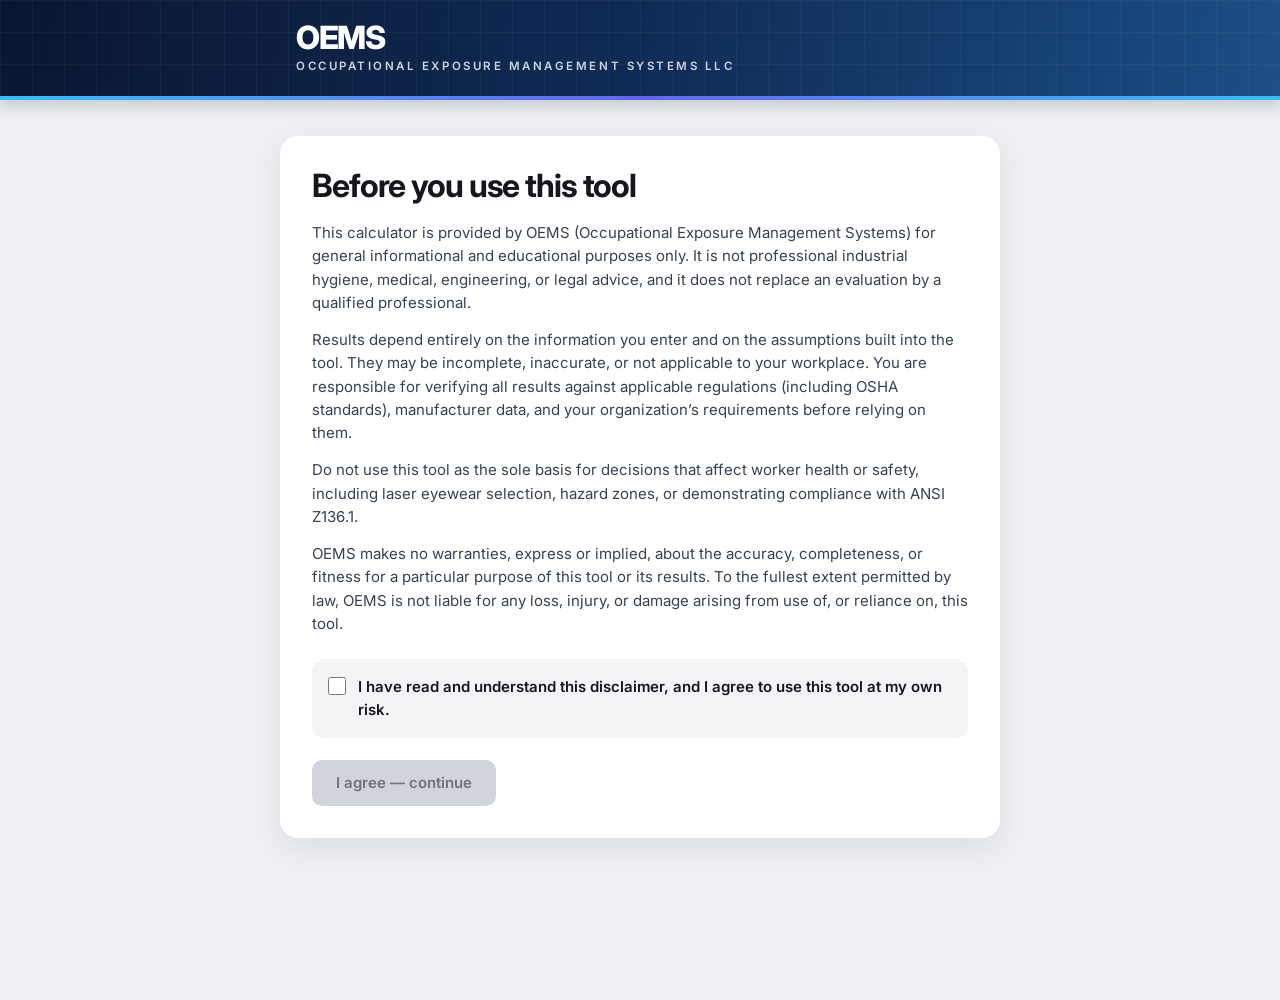
<file: index.html>
<!doctype html>
<html lang="en">
<head>
<meta charset="utf-8">
<meta name="viewport" content="width=device-width, initial-scale=1">
<title>OEMS Laser Safety</title>
<link rel="preconnect" href="https://fonts.googleapis.com">
<link rel="preconnect" href="https://fonts.gstatic.com" crossorigin>
<link href="https://fonts.googleapis.com/css2?family=Inter:wght@400;500;600;700;800&display=swap" rel="stylesheet">
<link rel="stylesheet" href="style.css">
<link rel="stylesheet" href="disclaimer.css">
<script>try { if (localStorage.getItem("oems_disclaimer_v1")) document.documentElement.classList.add("oems-agreed"); } catch (e) {}</script>
</head>
<body>
  <div class="oems-gate" id="oemsGate">
    <div class="oems-gate-bar">
      <div class="oems-gate-brand">
        <span class="oems-gate-name">OEMS</span>
        <span class="oems-gate-full">Occupational Exposure Management Systems LLC</span>
      </div>
    </div>
    <div class="oems-gate-card" role="dialog" aria-modal="true" aria-labelledby="oemsGateTitle" tabindex="-1">
      <h2 id="oemsGateTitle">Before you use this tool</h2>
      <p>This calculator is provided by OEMS (Occupational Exposure Management Systems) for general informational and educational purposes only. It is not professional industrial hygiene, medical, engineering, or legal advice, and it does not replace an evaluation by a qualified professional.</p>
      <p>Results depend entirely on the information you enter and on the assumptions built into the tool. They may be incomplete, inaccurate, or not applicable to your workplace. You are responsible for verifying all results against applicable regulations (including OSHA standards), manufacturer data, and your organization’s requirements before relying on them.</p>
      <p>Do not use this tool as the sole basis for decisions that affect worker health or safety, including laser eyewear selection, hazard zones, or demonstrating compliance with ANSI Z136.1.</p>
      <p>OEMS makes no warranties, express or implied, about the accuracy, completeness, or fitness for a particular purpose of this tool or its results. To the fullest extent permitted by law, OEMS is not liable for any loss, injury, or damage arising from use of, or reliance on, this tool.</p>
      <label class="oems-gate-check"><input type="checkbox" id="oemsGateCheck"> <span>I have read and understand this disclaimer, and I agree to use this tool at my own risk.</span></label>
      <button type="button" class="oems-gate-btn" id="oemsGateBtn" disabled>I agree — continue</button>
    </div>
  </div>
  <script src="disclaimer.js"></script>

  <header class="topbar">
    <div class="wrap topbar-inner">
      <div class="brand">
        <span class="brand-name">OEMS</span>
        <span class="brand-full">Occupational Exposure Management Systems LLC</span>
      </div>
      <div class="oems-right">
        <div class="tag">Exposure assessment tools for Health &amp; Safety Professionals</div>
        <a class="alltools" href="https://oemstoolsearch.vercel.app/">← All OEMS tools</a>
      </div>
    </div>
  </header>

<main>
<h1>Laser Safety Tools</h1>
<div class="lead-tool">
<h2>Laser Safety Assessment</h2>
<p>One laser at a time: the questions, the beam calculations (MPE, eyewear OD, NOHD and hazard zones), a High, Medium or Low risk ranking, and a printable report with the calculation record. It also fills in the program paperwork for that laser: the inventory row, the eyewear line, an operating procedure draft and the entrance sign.</p>
<p><a class="lead-btn" href="assessment/">Start an assessment</a> <a class="lead-link" href="register/">Laser risk register</a> <a class="lead-link" href="validation/">Validation record</a></p>
</div>
<h2>Laser calculators</h2>
<p class="how">Each calculator solves for whichever value you leave blank. The assessment uses the same equations.</p>
<ul class="list">
<li><a href="laser-nhz-direct-beam/">Laser NHZ, Direct Beam</a></li>
<li><a href="laser-nhz-lens/">Laser NHZ, Lens on Laser</a></li>
<li><a href="laser-nhz-diffuse/">Laser NHZ, Diffuse Reflection</a></li>
<li><a href="ds-tl/">Ds (TL Form)</a></li>
<li><a href="laser-beam-diameter/">Laser Beam Diameter at Distance</a></li>
<li><a href="optical-density/">Laser Eyewear Optical Density</a></li>
</ul>
<p class="disclaimer">For estimation only. Not a substitute for a hazard evaluation by a qualified laser safety officer.</p>
<p class="copyright">© 2026 Occupational Exposure Management Systems LLC. All rights reserved.</p>
</main>
</body>
</html>
</file>
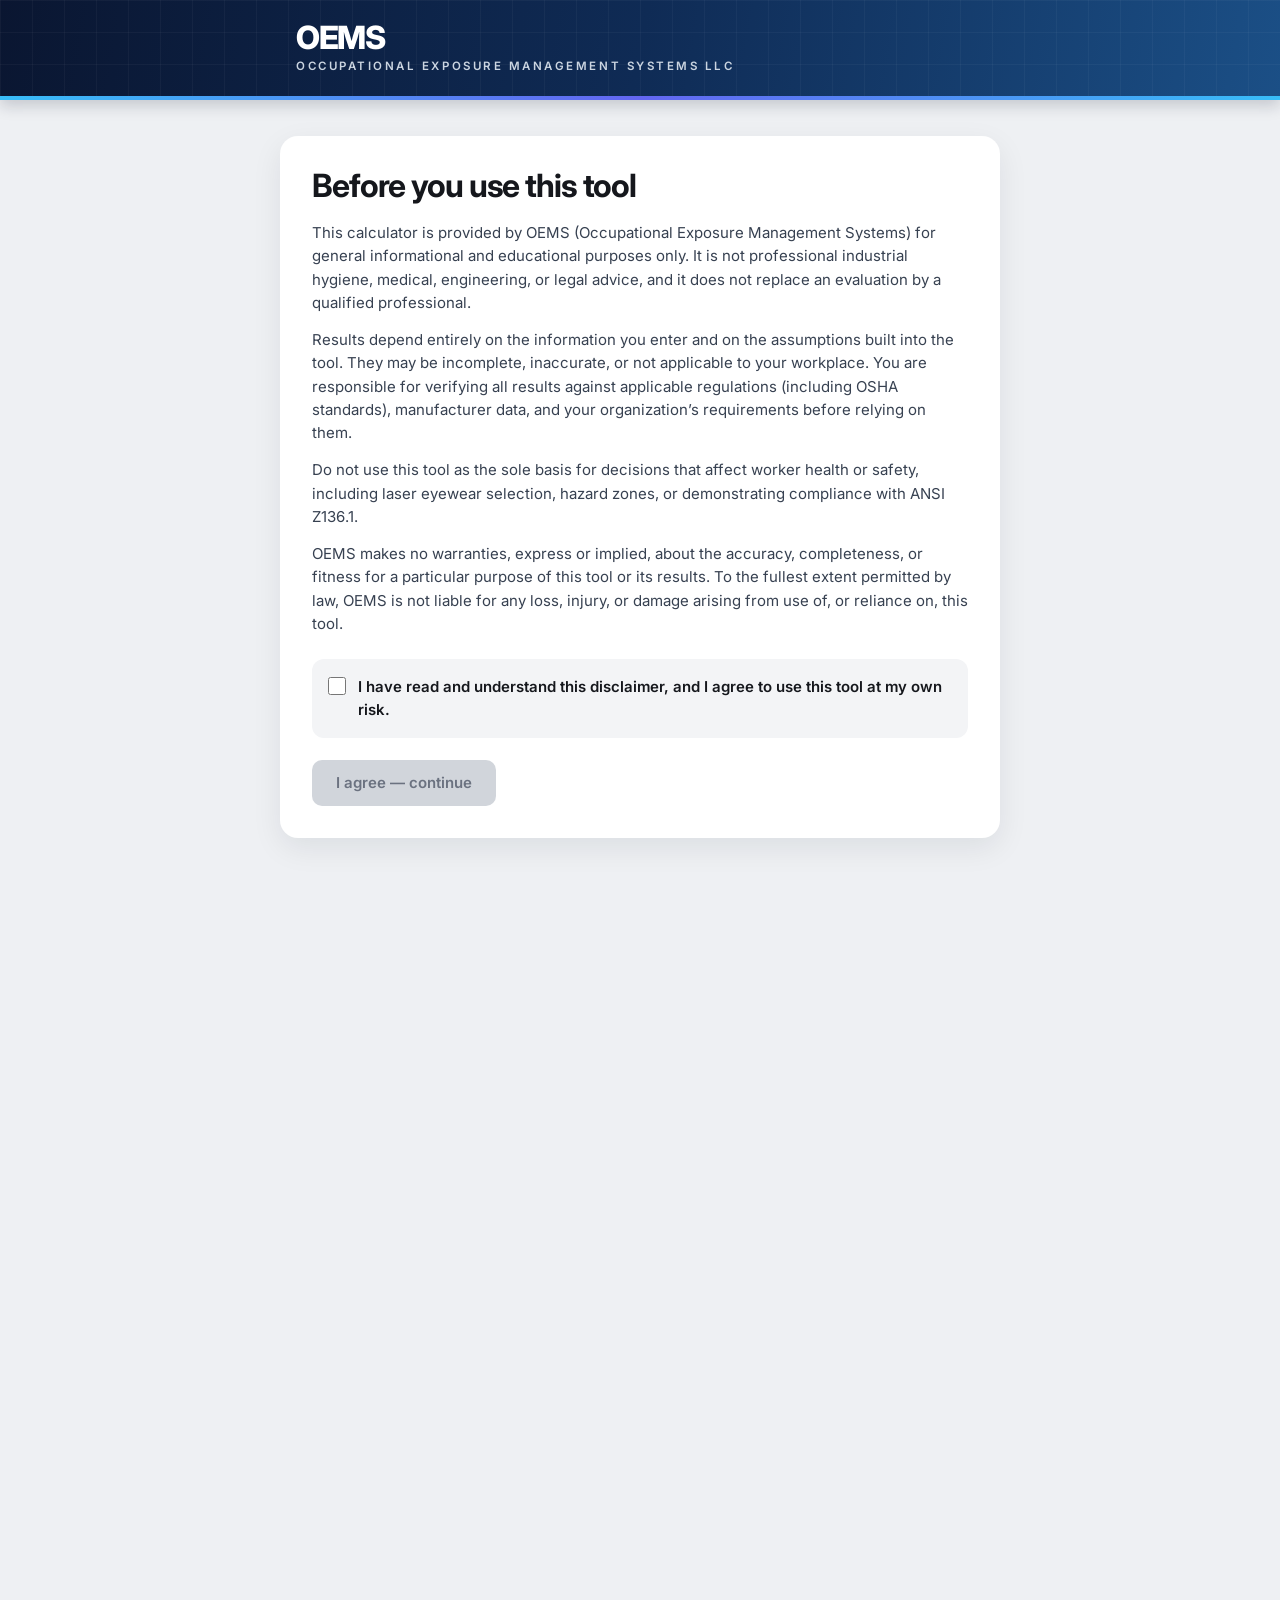
<file: assessment/index.html>
<!doctype html>
<html lang="en">
<head>
<meta charset="utf-8">
<meta name="viewport" content="width=device-width, initial-scale=1">
<title>Laser Safety Assessment | OEMS Laser Safety</title>
<link rel="preconnect" href="https://fonts.googleapis.com">
<link rel="preconnect" href="https://fonts.gstatic.com" crossorigin>
<link href="https://fonts.googleapis.com/css2?family=Inter:wght@400;500;600;700;800&display=swap" rel="stylesheet">
<link rel="stylesheet" href="../style.css">
<link rel="stylesheet" href="../disclaimer.css">
<script>try { if (localStorage.getItem("oems_disclaimer_v1")) document.documentElement.classList.add("oems-agreed"); } catch (e) {}</script>
</head>
<body data-tool="assessment">
  <div class="oems-gate" id="oemsGate">
    <div class="oems-gate-bar">
      <div class="oems-gate-brand">
        <span class="oems-gate-name">OEMS</span>
        <span class="oems-gate-full">Occupational Exposure Management Systems LLC</span>
      </div>
    </div>
    <div class="oems-gate-card" role="dialog" aria-modal="true" aria-labelledby="oemsGateTitle" tabindex="-1">
      <h2 id="oemsGateTitle">Before you use this tool</h2>
      <p>This calculator is provided by OEMS (Occupational Exposure Management Systems) for general informational and educational purposes only. It is not professional industrial hygiene, medical, engineering, or legal advice, and it does not replace an evaluation by a qualified professional.</p>
      <p>Results depend entirely on the information you enter and on the assumptions built into the tool. They may be incomplete, inaccurate, or not applicable to your workplace. You are responsible for verifying all results against applicable regulations (including OSHA standards), manufacturer data, and your organization’s requirements before relying on them.</p>
      <p>Do not use this tool as the sole basis for decisions that affect worker health or safety, including laser eyewear selection, hazard zones, or demonstrating compliance with ANSI Z136.1.</p>
      <p>OEMS makes no warranties, express or implied, about the accuracy, completeness, or fitness for a particular purpose of this tool or its results. To the fullest extent permitted by law, OEMS is not liable for any loss, injury, or damage arising from use of, or reliance on, this tool.</p>
      <label class="oems-gate-check"><input type="checkbox" id="oemsGateCheck"> <span>I have read and understand this disclaimer, and I agree to use this tool at my own risk.</span></label>
      <button type="button" class="oems-gate-btn" id="oemsGateBtn" disabled>I agree — continue</button>
    </div>
  </div>
  <script src="../disclaimer.js"></script>

  <header class="topbar">
    <div class="wrap topbar-inner">
      <div class="brand">
        <span class="brand-name">OEMS</span>
        <span class="brand-full">Occupational Exposure Management Systems LLC</span>
      </div>
      <div class="oems-right">
        <div class="tag">Exposure assessment tools for Health &amp; Safety Professionals</div>
        <a class="alltools" href="https://oemstoolsearch.vercel.app/">← All OEMS tools</a>
      </div>
    </div>
  </header>

<main class="lhe">
<a class="back" href="../">All laser safety tools</a>
<h1>Laser Safety Assessment</h1>
<p class="how">Answer the questions for one laser. The page works out which calculations are required, calculates the eyewear OD and hazard zones, ranks the risk High, Medium or Low, and prints the report. Results update as you type.</p>

<nav class="lhe-jump" id="jump" aria-label="Sections"></nav>

<div class="lhe-notice">
  <strong>Self-assessment.</strong> This is an owner self-assessment based on the answers you enter. It is not a professional evaluation by OEMS. Use the class printed on the laser's label and the specifications in the manufacturer's manual.
</div>

<form id="lhe" novalidate>
  <section class="lhe-sec">
    <h2>1. Laser</h2>
    <label class="row"><span class="name">Laser name or ID</span><input id="name" type="text" autocomplete="off"><span class="unit"></span></label>
    <label class="row"><span class="name">Manufacturer</span><input id="mfr" type="text" autocomplete="off"><span class="unit"></span></label>
    <label class="row"><span class="name">Model</span><input id="model" type="text" autocomplete="off"><span class="unit"></span></label>
    <label class="row"><span class="name">Serial number</span><input id="serial" type="text" autocomplete="off"><span class="unit"></span></label>
    <label class="row"><span class="name">Location (building, room, line)</span><input id="loc" type="text" autocomplete="off"><span class="unit"></span></label>
    <label class="row"><span class="name">Class on the label</span>
      <select id="cls"><option value="">Choose</option><option>1</option><option>1M</option><option>2</option><option>2M</option><option>3R</option><option>3B</option><option>4</option></select><span class="unit"></span></label>
    <label class="row low-only"><span class="name">Is there a higher-class laser inside the enclosure? <small class="lhe-hint">Check the manual or the service label. Many Class 1 machines hold a Class 4 laser.</small></span>
      <select id="clsIn"><option value="">Choose</option><option value="none">No, the laser itself is this class</option><option value="3R">Yes, Class 3R</option><option value="3B">Yes, Class 3B</option><option value="4">Yes, Class 4</option><option value="unknown">Don't know</option></select><span class="unit"></span></label>
    <p class="lhe-hint" id="clsNote"></p>
    <label class="row"><span class="name">λ, wavelength <small class="lhe-hint">of the laser inside, if it is enclosed</small></span><input id="nm" type="text" inputmode="decimal" autocomplete="off"><span class="unit">nm</span></label>
    <label class="row"><span class="name">Mode</span>
      <select id="mode"><option value="cw">Continuous wave (CW)</option><option value="single">Single pulse</option><option value="rep">Repetitive pulse</option></select><span class="unit"></span></label>
    <label class="row cw-only"><span class="name">Φ, output power</span><input id="power" type="text" inputmode="decimal" autocomplete="off"><span class="unit">W</span></label>
    <label class="row pulse-only"><span class="name">Q, energy per pulse</span><input id="energy" type="text" inputmode="decimal" autocomplete="off"><span class="unit">J</span></label>
    <label class="row pulse-only"><span class="name">Pulse duration</span><input id="tp" type="text" inputmode="decimal" autocomplete="off"><span class="unit">s</span></label>
    <label class="row rep-only"><span class="name">Pulse repetition frequency</span><input id="prf" type="text" inputmode="decimal" autocomplete="off"><span class="unit">Hz</span></label>
    <label class="row"><span class="name">a, beam diameter at the aperture <small class="lhe-hint">On the datasheet or in the manual, listed as beam diameter at the output or exit aperture.</small></span><input id="dia" type="text" inputmode="decimal" autocomplete="off"><span class="unit">mm</span></label>
    <label class="row"><span class="name">φ, beam divergence (full angle) <small class="lhe-hint">On the datasheet or in the manual. If it gives a half angle, double it.</small></span><input id="div" type="text" inputmode="decimal" autocomplete="off"><span class="unit">mrad</span></label>
    <label class="row"><span class="name">Diameter and divergence are measured at <small class="lhe-hint">The datasheet says which. The calculations convert 1/e² values to the 1/e values ANSI uses.</small></span>
      <select id="basis"><option value="1/e">1/e points</option><option value="1/e2">1/e² points (most spec sheets)</option></select><span class="unit"></span></label>
  </section>

  <section class="lhe-sec">
    <h2>2. Beam access</h2>
    <div id="q-access"></div>
    <div id="closedBlock">
      <h3>Enclosure</h3>
      <div id="q-closed"></div>
    </div>
  </section>

  <section class="lhe-sec" id="beamBlock">
    <h2>3. Beam controls and eyewear</h2>
    <p class="how" id="beamHow">Answer for normal operation and for service and alignment.</p>
    <div id="q-beam"></div>
    <div class="eye-only">
      <label class="row"><span class="name">Eyewear manufacturer and model</span><input id="eyeModel" type="text" autocomplete="off"><span class="unit"></span></label>
      <label class="row"><span class="name">OD marked on the eyewear at this wavelength</span><input id="eyeOD" type="text" inputmode="decimal" autocomplete="off"><span class="unit">OD</span></label>
    </div>
  </section>

  <section class="lhe-sec">
    <h2>4. Hazard calculations <span class="badge" id="calcBadge"></span></h2>
    <p class="how" id="calcHow"></p>
    <label class="row"><span class="name">Viewing</span>
      <select id="viewing"><option value="intrabeam">Intrabeam (looking into the beam)</option><option value="diffuse">Diffuse (looking at a reflection)</option></select><span class="unit"></span></label>
    <label class="row"><span class="name">T, exposure duration <small id="tNote" class="lhe-hint"></small></span><input id="T" type="text" inputmode="decimal" autocomplete="off"><span class="unit">s</span></label>
    <label class="row"><span class="name">D<sub>f</sub>, limiting aperture <small id="dfNote" class="lhe-hint"></small></span><input id="Df" type="text" inputmode="decimal" autocomplete="off"><span class="unit">mm</span></label>
    <label class="row"><span class="name">MPE <small class="lhe-hint">fills in from the ANSI tables; type your own value to override</small> <small id="mpeNote" class="lhe-hint"></small></span><input id="mpe" type="text" inputmode="decimal" autocomplete="off"><span class="unit" id="mpeUnit">W/cm²</span></label>
    <h3>Optics and reflections <small class="lhe-hint">optional</small></h3>
    <label class="row"><span class="name">f₀, focal length of a lens on the laser</span><input id="f0" type="text" inputmode="decimal" autocomplete="off"><span class="unit">cm</span></label>
    <label class="row"><span class="name">b₀, beam diameter at the lens</span><input id="b0" type="text" inputmode="decimal" autocomplete="off"><span class="unit">mm</span></label>
    <label class="row"><span class="name">Fiber delivery</span>
      <select id="fiber"><option value="">None</option><option value="multimode">Multimode fiber</option><option value="singlemode">Single-mode fiber</option></select><span class="unit"></span></label>
    <label class="row mm-only"><span class="name">NA, numerical aperture of the fiber</span><input id="NA" type="text" inputmode="decimal" autocomplete="off"><span class="unit"></span></label>
    <label class="row sm-only"><span class="name">ω₀, spot size of the fiber</span><input id="w0" type="text" inputmode="decimal" autocomplete="off"><span class="unit">µm</span></label>
    <label class="row"><span class="name">ρ<sub>λ</sub>, reflectance of a surface the beam may hit</span><input id="rho" type="text" inputmode="decimal" autocomplete="off"><span class="unit">fraction</span></label>
    <label class="row"><span class="name">θ, viewing angle from the surface normal</span><input id="theta" type="text" inputmode="decimal" autocomplete="off" placeholder="0"><span class="unit">degrees</span></label>

    <div class="lhe-results" aria-live="polite">
      <h3>Results</h3>
      <p class="msg" id="msg"></p>
      <div id="results" hidden>
        <div class="lhe-eyewear">
          <p class="lhe-k">Laser safety eyewear</p>
          <p class="lhe-big" id="eyewearOut"></p>
          <p class="lhe-sub" id="eyewearSub"></p>
        </div>
        <table class="lhe-table"><tbody id="rows"></tbody></table>
      </div>
      <div id="diagrams"></div>
    </div>
  </section>

  <section class="lhe-sec">
    <h2>5. Non-beam hazards</h2>
    <p class="how">Hazards from the laser system other than the beam. Mark each one present or not, and whether it is controlled.</p>
    <div id="nonbeam"></div>
    <div id="q-nonbeam"></div>
  </section>

  <section class="lhe-sec" id="programBlock">
    <h2>6. Laser safety program</h2>
    <div id="q-program"></div>
  </section>
</form>

<section class="lhe-sec tier-sec" aria-live="polite">
  <h2>7. Risk and findings</h2>
  <div class="tier" id="tier"></div>
  <ol class="findings" id="findings"></ol>
</section>

<section class="lhe-sec">
  <h2>8. Report</h2>
  <label class="row"><span class="name">Prepared by</span><input id="by" type="text" autocomplete="off"><span class="unit"></span></label>
  <label class="row"><span class="name">Role</span>
    <select id="role"><option value="">Choose</option><option>Laser Safety Officer</option><option>Laser owner or supervisor</option><option>EHS</option><option>Other</option></select><span class="unit"></span></label>
  <label class="row"><span class="name">Date</span><input id="date" type="date"><span class="unit"></span></label>
  <div class="buttons"><button type="button" id="print">Print report / Save as PDF</button><button type="button" id="regAdd" class="secondary">Add to register</button><button type="button" id="share" class="secondary">Copy link to this assessment</button></div>
  <p class="lhe-hint"><span id="regMsg" aria-live="polite"></span> <a href="../register/" target="_blank" rel="noopener">Open the laser risk register</a> (opens in a new tab, so your answers stay here)</p>
  <p class="lhe-hint">Your answers are kept in this browser tab while you work, so a reload does not lose them. They are cleared when you close the tab. <button type="button" id="startOver" class="linklike">Start a new assessment</button></p>
  <p class="lhe-hint" id="shareNote">The report prints with a signature block for the Laser Safety Officer's review. Nothing you enter leaves your browser. The link carries your answers and numbers, never names, model or location.</p>
</section>

<section class="lhe-sec" id="paperwork">
  <h2>9. Program paperwork</h2>
  <p class="lhe-hint">Filled in from this assessment, for the OEMS Laser Safety Officer Program forms. Blank lines are things the assessment does not ask about; the Laser Safety Officer fills those in.</p>
  <h3>Laser inventory row (Appendix A)</h3>
  <table class="pw" id="pwInv"></table>
  <div class="buttons"><button type="button" id="pwInvCopy" class="secondary">Copy row for the Appendix A sheet</button></div>
  <p class="lhe-hint" id="pwInvMsg" aria-live="polite">Paste into the first cell of an empty row on the Register tab. It fills the row across.</p>
  <h3>Eyewear selection line (Appendix H, Part 1)</h3>
  <table class="pw" id="pwEye"></table>
  <div class="buttons"><button type="button" id="pwEyeCopy" class="secondary">Copy line</button></div>
  <p class="lhe-hint" id="pwEyeMsg" aria-live="polite"></p>
  <h3>Standard operating procedure draft (Appendix C)</h3>
  <p class="lhe-hint">The program requires a written procedure for each Class 3B and Class 4 laser. The draft has the laser, its hazards and its controls filled in; you write the steps.</p>
  <div class="buttons"><button type="button" id="pwSop" class="secondary">Print SOP draft / Save as PDF</button></div>
  <h3>Entrance sign (Program Section 6.11.2)</h3>
  <p class="lhe-hint" id="pwSignWhy"></p>
  <label class="pw-check" id="pwDangerRow" hidden><input type="checkbox" id="pwDanger"> Use DANGER in place of WARNING. For the Laser Safety Officer to decide: ANSI Z136.1 keeps DANGER for Class 4 lasers with multi-kilowatt output power or high pulse energy and an exposed beam.</label>
  <div id="pwSign" class="pw-sign"></div>
  <div class="buttons"><button type="button" id="pwSignPrint" class="secondary">Print sign / Save as PDF</button></div>
</section>
<p class="src">Sources: ANSI Z136.1-2022 Tables 7a, 7b and 7d (point-source ocular MPE), Tables 9a and 9c (skin MPE), Section 8.2.3 and Table 8c (multiple pulses); formulas, default exposure times and limiting apertures as given in the University of Nebraska–Lincoln EHS Laser Safety Calculation Guide (7/24).</p>
<p class="disclaimer">An owner self-assessment, not a professional evaluation by OEMS. The results depend on the answers entered and are to be reviewed and signed by the Laser Safety Officer before they are relied on. The Laser Safety Officer approves the eyewear for each application.</p>
<p class="copyright">© 2026 Occupational Exposure Management Systems LLC. All rights reserved.</p>
</main>
<div id="report" class="report" aria-hidden="true"></div>
<script type="module" src="app.js"></script>

</body>
</html>
</file>
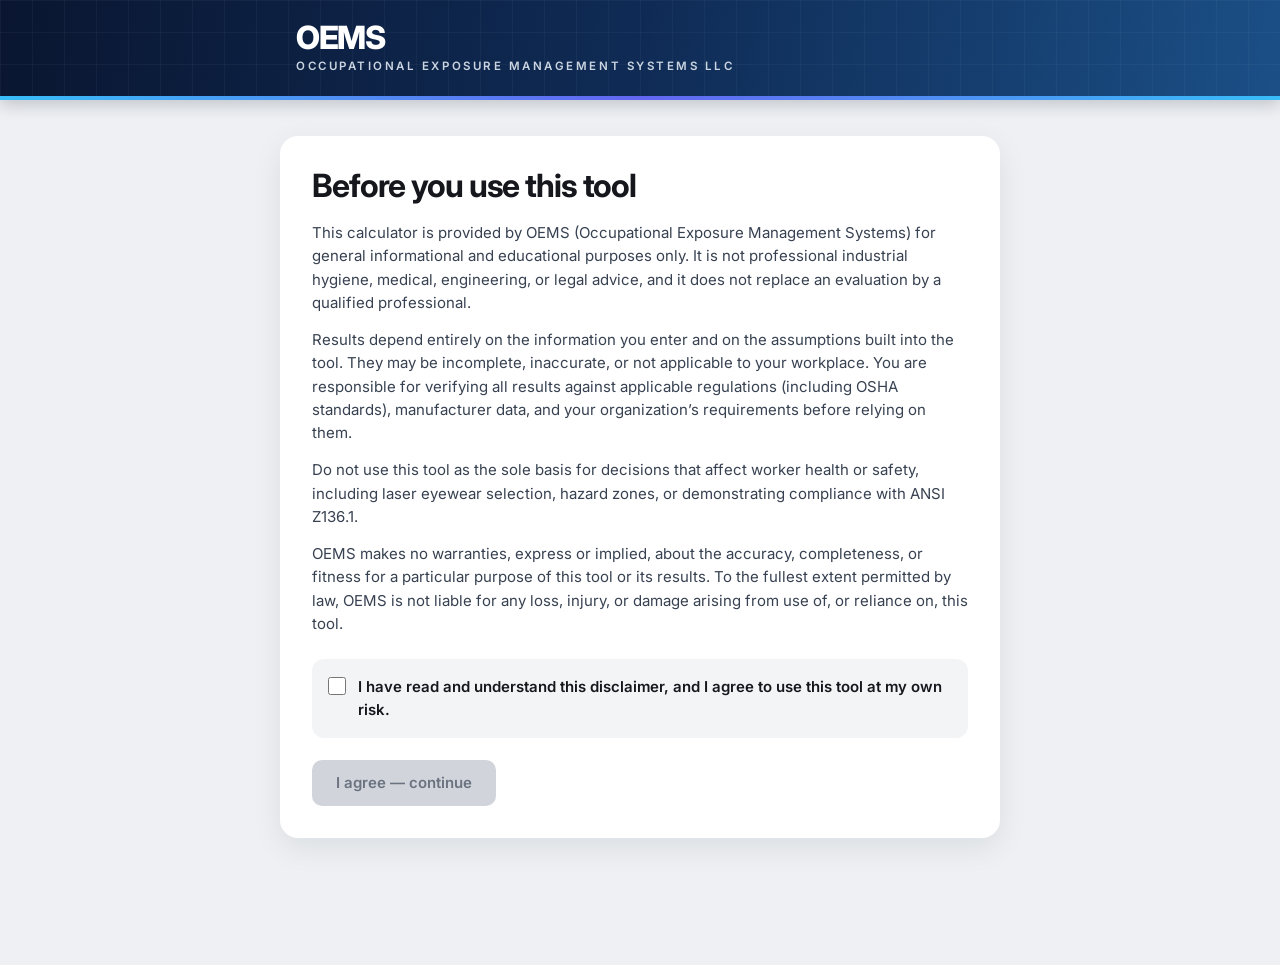
<file: ds-tl/index.html>
<!doctype html>
<html lang="en">
<head>
<meta charset="utf-8">
<meta name="viewport" content="width=device-width, initial-scale=1">
<title>Ds (TL Form) | OEMS Laser Safety</title>
<link rel="preconnect" href="https://fonts.googleapis.com">
<link rel="preconnect" href="https://fonts.gstatic.com" crossorigin>
<link href="https://fonts.googleapis.com/css2?family=Inter:wght@400;500;600;700;800&display=swap" rel="stylesheet">
<link rel="stylesheet" href="../style.css">
<link rel="stylesheet" href="../disclaimer.css">
<script>try { if (localStorage.getItem("oems_disclaimer_v1")) document.documentElement.classList.add("oems-agreed"); } catch (e) {}</script>
</head>
<body data-slug="ds-tl">
  <div class="oems-gate" id="oemsGate">
    <div class="oems-gate-bar">
      <div class="oems-gate-brand">
        <span class="oems-gate-name">OEMS</span>
        <span class="oems-gate-full">Occupational Exposure Management Systems LLC</span>
      </div>
    </div>
    <div class="oems-gate-card" role="dialog" aria-modal="true" aria-labelledby="oemsGateTitle" tabindex="-1">
      <h2 id="oemsGateTitle">Before you use this tool</h2>
      <p>This calculator is provided by OEMS (Occupational Exposure Management Systems) for general informational and educational purposes only. It is not professional industrial hygiene, medical, engineering, or legal advice, and it does not replace an evaluation by a qualified professional.</p>
      <p>Results depend entirely on the information you enter and on the assumptions built into the tool. They may be incomplete, inaccurate, or not applicable to your workplace. You are responsible for verifying all results against applicable regulations (including OSHA standards), manufacturer data, and your organization’s requirements before relying on them.</p>
      <p>Do not use this tool as the sole basis for decisions that affect worker health or safety, including laser eyewear selection, hazard zones, or demonstrating compliance with ANSI Z136.1.</p>
      <p>OEMS makes no warranties, express or implied, about the accuracy, completeness, or fitness for a particular purpose of this tool or its results. To the fullest extent permitted by law, OEMS is not liable for any loss, injury, or damage arising from use of, or reliance on, this tool.</p>
      <label class="oems-gate-check"><input type="checkbox" id="oemsGateCheck"> <span>I have read and understand this disclaimer, and I agree to use this tool at my own risk.</span></label>
      <button type="button" class="oems-gate-btn" id="oemsGateBtn" disabled>I agree — continue</button>
    </div>
  </div>
  <script src="../disclaimer.js"></script>

  <header class="topbar">
    <div class="wrap topbar-inner">
      <div class="brand">
        <span class="brand-name">OEMS</span>
        <span class="brand-full">Occupational Exposure Management Systems LLC</span>
      </div>
      <div class="oems-right">
        <div class="tag">Exposure assessment tools for Health &amp; Safety Professionals</div>
        <a class="alltools" href="https://oemstoolsearch.vercel.app/">← All OEMS tools</a>
      </div>
    </div>
  </header>

<main>
<div id="calc"></div>
<p class="disclaimer">For estimation only. Not a substitute for a hazard evaluation by a qualified laser safety officer.</p>
<p class="copyright">© 2026 Occupational Exposure Management Systems LLC. All rights reserved.</p>
</main>
<script type="module" src="../app.js"></script>
</body>
</html>
</file>
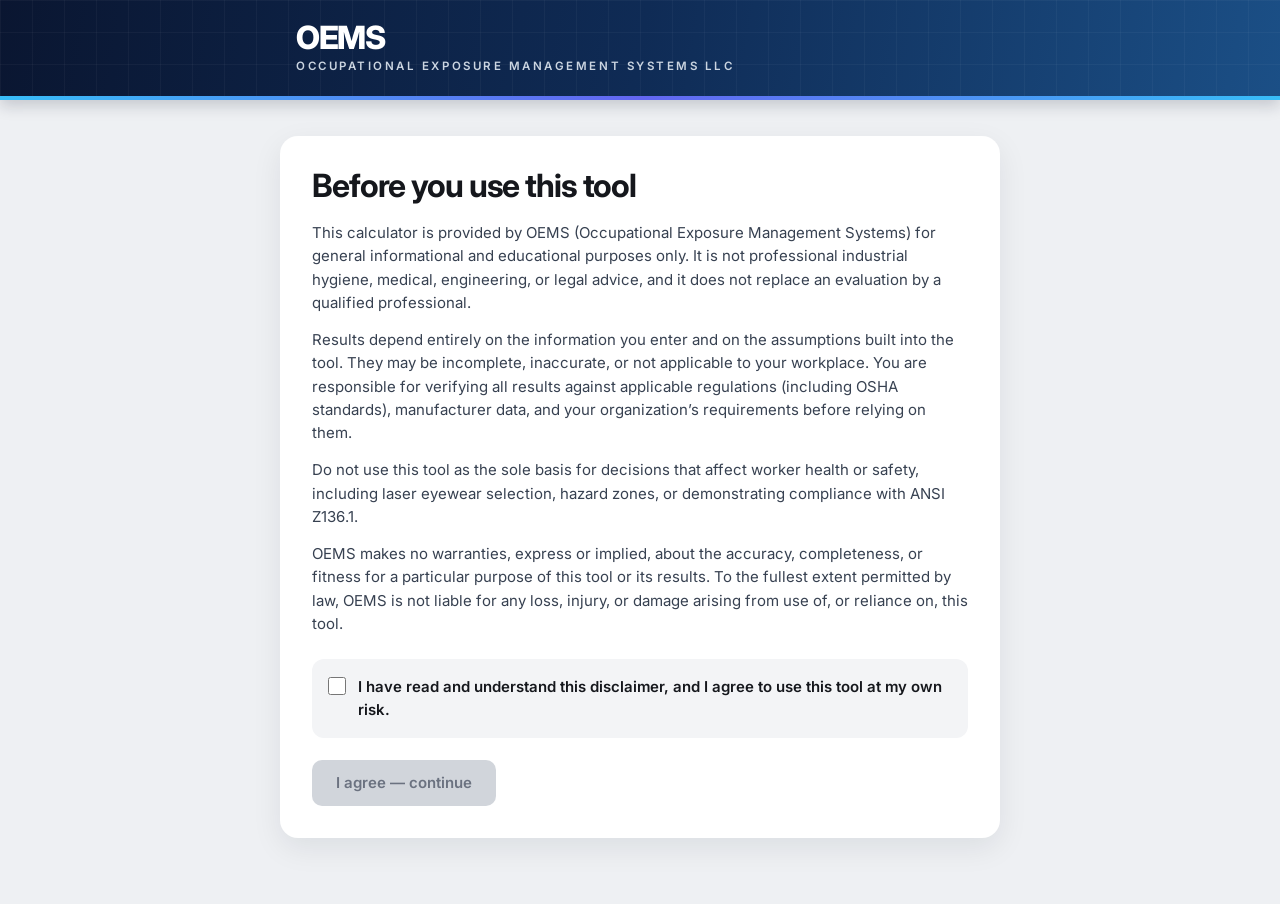
<file: laser-beam-diameter/index.html>
<!doctype html>
<html lang="en">
<head>
<meta charset="utf-8">
<meta name="viewport" content="width=device-width, initial-scale=1">
<title>Laser Beam Diameter at Distance | OEMS Laser Safety</title>
<link rel="preconnect" href="https://fonts.googleapis.com">
<link rel="preconnect" href="https://fonts.gstatic.com" crossorigin>
<link href="https://fonts.googleapis.com/css2?family=Inter:wght@400;500;600;700;800&display=swap" rel="stylesheet">
<link rel="stylesheet" href="../style.css">
<link rel="stylesheet" href="../disclaimer.css">
<script>try { if (localStorage.getItem("oems_disclaimer_v1")) document.documentElement.classList.add("oems-agreed"); } catch (e) {}</script>
</head>
<body data-slug="laser-beam-diameter">
  <div class="oems-gate" id="oemsGate">
    <div class="oems-gate-bar">
      <div class="oems-gate-brand">
        <span class="oems-gate-name">OEMS</span>
        <span class="oems-gate-full">Occupational Exposure Management Systems LLC</span>
      </div>
    </div>
    <div class="oems-gate-card" role="dialog" aria-modal="true" aria-labelledby="oemsGateTitle" tabindex="-1">
      <h2 id="oemsGateTitle">Before you use this tool</h2>
      <p>This calculator is provided by OEMS (Occupational Exposure Management Systems) for general informational and educational purposes only. It is not professional industrial hygiene, medical, engineering, or legal advice, and it does not replace an evaluation by a qualified professional.</p>
      <p>Results depend entirely on the information you enter and on the assumptions built into the tool. They may be incomplete, inaccurate, or not applicable to your workplace. You are responsible for verifying all results against applicable regulations (including OSHA standards), manufacturer data, and your organization’s requirements before relying on them.</p>
      <p>Do not use this tool as the sole basis for decisions that affect worker health or safety, including laser eyewear selection, hazard zones, or demonstrating compliance with ANSI Z136.1.</p>
      <p>OEMS makes no warranties, express or implied, about the accuracy, completeness, or fitness for a particular purpose of this tool or its results. To the fullest extent permitted by law, OEMS is not liable for any loss, injury, or damage arising from use of, or reliance on, this tool.</p>
      <label class="oems-gate-check"><input type="checkbox" id="oemsGateCheck"> <span>I have read and understand this disclaimer, and I agree to use this tool at my own risk.</span></label>
      <button type="button" class="oems-gate-btn" id="oemsGateBtn" disabled>I agree — continue</button>
    </div>
  </div>
  <script src="../disclaimer.js"></script>

  <header class="topbar">
    <div class="wrap topbar-inner">
      <div class="brand">
        <span class="brand-name">OEMS</span>
        <span class="brand-full">Occupational Exposure Management Systems LLC</span>
      </div>
      <div class="oems-right">
        <div class="tag">Exposure assessment tools for Health &amp; Safety Professionals</div>
        <a class="alltools" href="https://oemstoolsearch.vercel.app/">← All OEMS tools</a>
      </div>
    </div>
  </header>

<main>
<div id="calc"></div>
<p class="disclaimer">For estimation only. Not a substitute for a hazard evaluation by a qualified laser safety officer.</p>
<p class="copyright">© 2026 Occupational Exposure Management Systems LLC. All rights reserved.</p>
</main>
<script type="module" src="../app.js"></script>
</body>
</html>
</file>
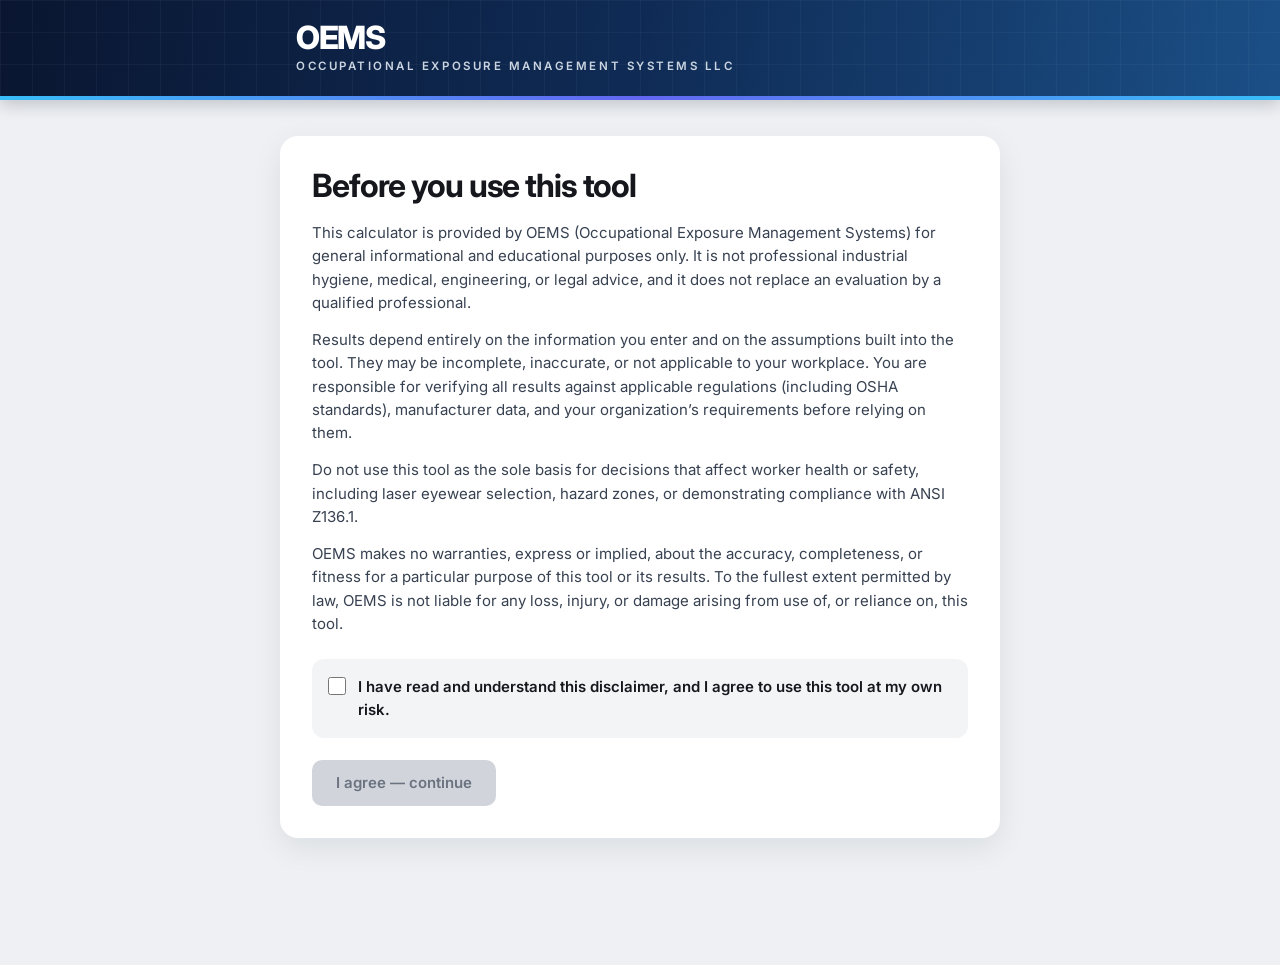
<file: laser-nhz-diffuse/index.html>
<!doctype html>
<html lang="en">
<head>
<meta charset="utf-8">
<meta name="viewport" content="width=device-width, initial-scale=1">
<title>Laser NHZ, Diffuse Reflection | OEMS Laser Safety</title>
<link rel="preconnect" href="https://fonts.googleapis.com">
<link rel="preconnect" href="https://fonts.gstatic.com" crossorigin>
<link href="https://fonts.googleapis.com/css2?family=Inter:wght@400;500;600;700;800&display=swap" rel="stylesheet">
<link rel="stylesheet" href="../style.css">
<link rel="stylesheet" href="../disclaimer.css">
<script>try { if (localStorage.getItem("oems_disclaimer_v1")) document.documentElement.classList.add("oems-agreed"); } catch (e) {}</script>
</head>
<body data-slug="laser-nhz-diffuse">
  <div class="oems-gate" id="oemsGate">
    <div class="oems-gate-bar">
      <div class="oems-gate-brand">
        <span class="oems-gate-name">OEMS</span>
        <span class="oems-gate-full">Occupational Exposure Management Systems LLC</span>
      </div>
    </div>
    <div class="oems-gate-card" role="dialog" aria-modal="true" aria-labelledby="oemsGateTitle" tabindex="-1">
      <h2 id="oemsGateTitle">Before you use this tool</h2>
      <p>This calculator is provided by OEMS (Occupational Exposure Management Systems) for general informational and educational purposes only. It is not professional industrial hygiene, medical, engineering, or legal advice, and it does not replace an evaluation by a qualified professional.</p>
      <p>Results depend entirely on the information you enter and on the assumptions built into the tool. They may be incomplete, inaccurate, or not applicable to your workplace. You are responsible for verifying all results against applicable regulations (including OSHA standards), manufacturer data, and your organization’s requirements before relying on them.</p>
      <p>Do not use this tool as the sole basis for decisions that affect worker health or safety, including laser eyewear selection, hazard zones, or demonstrating compliance with ANSI Z136.1.</p>
      <p>OEMS makes no warranties, express or implied, about the accuracy, completeness, or fitness for a particular purpose of this tool or its results. To the fullest extent permitted by law, OEMS is not liable for any loss, injury, or damage arising from use of, or reliance on, this tool.</p>
      <label class="oems-gate-check"><input type="checkbox" id="oemsGateCheck"> <span>I have read and understand this disclaimer, and I agree to use this tool at my own risk.</span></label>
      <button type="button" class="oems-gate-btn" id="oemsGateBtn" disabled>I agree — continue</button>
    </div>
  </div>
  <script src="../disclaimer.js"></script>

  <header class="topbar">
    <div class="wrap topbar-inner">
      <div class="brand">
        <span class="brand-name">OEMS</span>
        <span class="brand-full">Occupational Exposure Management Systems LLC</span>
      </div>
      <div class="oems-right">
        <div class="tag">Exposure assessment tools for Health &amp; Safety Professionals</div>
        <a class="alltools" href="https://oemstoolsearch.vercel.app/">← All OEMS tools</a>
      </div>
    </div>
  </header>

<main>
<div id="calc"></div>
<p class="disclaimer">For estimation only. Not a substitute for a hazard evaluation by a qualified laser safety officer.</p>
<p class="copyright">© 2026 Occupational Exposure Management Systems LLC. All rights reserved.</p>
</main>
<script type="module" src="../app.js"></script>
</body>
</html>
</file>
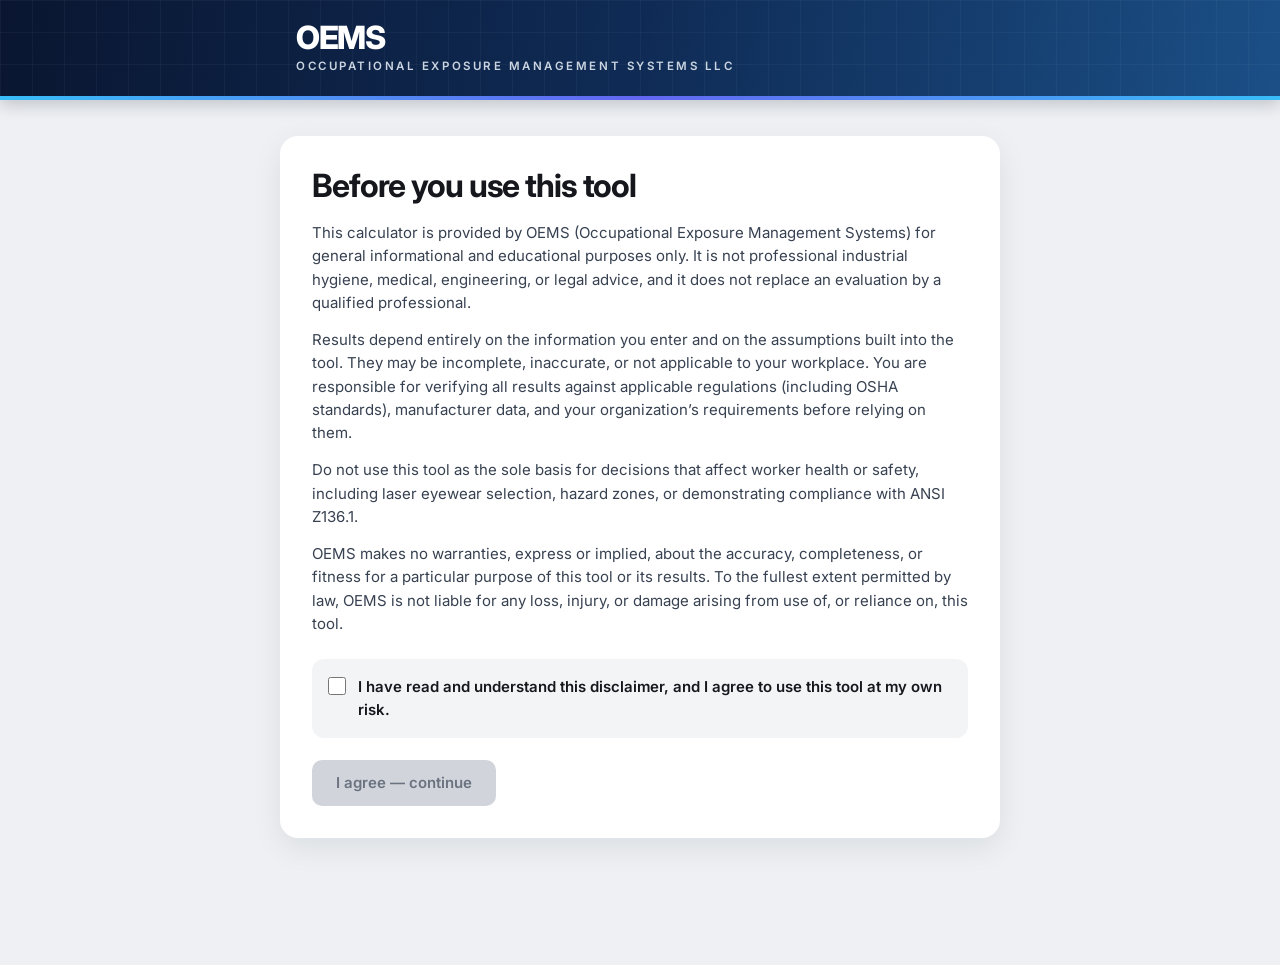
<file: laser-nhz-direct-beam/index.html>
<!doctype html>
<html lang="en">
<head>
<meta charset="utf-8">
<meta name="viewport" content="width=device-width, initial-scale=1">
<title>Laser NHZ, Direct Beam | OEMS Laser Safety</title>
<link rel="preconnect" href="https://fonts.googleapis.com">
<link rel="preconnect" href="https://fonts.gstatic.com" crossorigin>
<link href="https://fonts.googleapis.com/css2?family=Inter:wght@400;500;600;700;800&display=swap" rel="stylesheet">
<link rel="stylesheet" href="../style.css">
<link rel="stylesheet" href="../disclaimer.css">
<script>try { if (localStorage.getItem("oems_disclaimer_v1")) document.documentElement.classList.add("oems-agreed"); } catch (e) {}</script>
</head>
<body data-slug="laser-nhz-direct-beam">
  <div class="oems-gate" id="oemsGate">
    <div class="oems-gate-bar">
      <div class="oems-gate-brand">
        <span class="oems-gate-name">OEMS</span>
        <span class="oems-gate-full">Occupational Exposure Management Systems LLC</span>
      </div>
    </div>
    <div class="oems-gate-card" role="dialog" aria-modal="true" aria-labelledby="oemsGateTitle" tabindex="-1">
      <h2 id="oemsGateTitle">Before you use this tool</h2>
      <p>This calculator is provided by OEMS (Occupational Exposure Management Systems) for general informational and educational purposes only. It is not professional industrial hygiene, medical, engineering, or legal advice, and it does not replace an evaluation by a qualified professional.</p>
      <p>Results depend entirely on the information you enter and on the assumptions built into the tool. They may be incomplete, inaccurate, or not applicable to your workplace. You are responsible for verifying all results against applicable regulations (including OSHA standards), manufacturer data, and your organization’s requirements before relying on them.</p>
      <p>Do not use this tool as the sole basis for decisions that affect worker health or safety, including laser eyewear selection, hazard zones, or demonstrating compliance with ANSI Z136.1.</p>
      <p>OEMS makes no warranties, express or implied, about the accuracy, completeness, or fitness for a particular purpose of this tool or its results. To the fullest extent permitted by law, OEMS is not liable for any loss, injury, or damage arising from use of, or reliance on, this tool.</p>
      <label class="oems-gate-check"><input type="checkbox" id="oemsGateCheck"> <span>I have read and understand this disclaimer, and I agree to use this tool at my own risk.</span></label>
      <button type="button" class="oems-gate-btn" id="oemsGateBtn" disabled>I agree — continue</button>
    </div>
  </div>
  <script src="../disclaimer.js"></script>

  <header class="topbar">
    <div class="wrap topbar-inner">
      <div class="brand">
        <span class="brand-name">OEMS</span>
        <span class="brand-full">Occupational Exposure Management Systems LLC</span>
      </div>
      <div class="oems-right">
        <div class="tag">Exposure assessment tools for Health &amp; Safety Professionals</div>
        <a class="alltools" href="https://oemstoolsearch.vercel.app/">← All OEMS tools</a>
      </div>
    </div>
  </header>

<main>
<div id="calc"></div>
<p class="disclaimer">For estimation only. Not a substitute for a hazard evaluation by a qualified laser safety officer.</p>
<p class="copyright">© 2026 Occupational Exposure Management Systems LLC. All rights reserved.</p>
</main>
<script type="module" src="../app.js"></script>
</body>
</html>
</file>
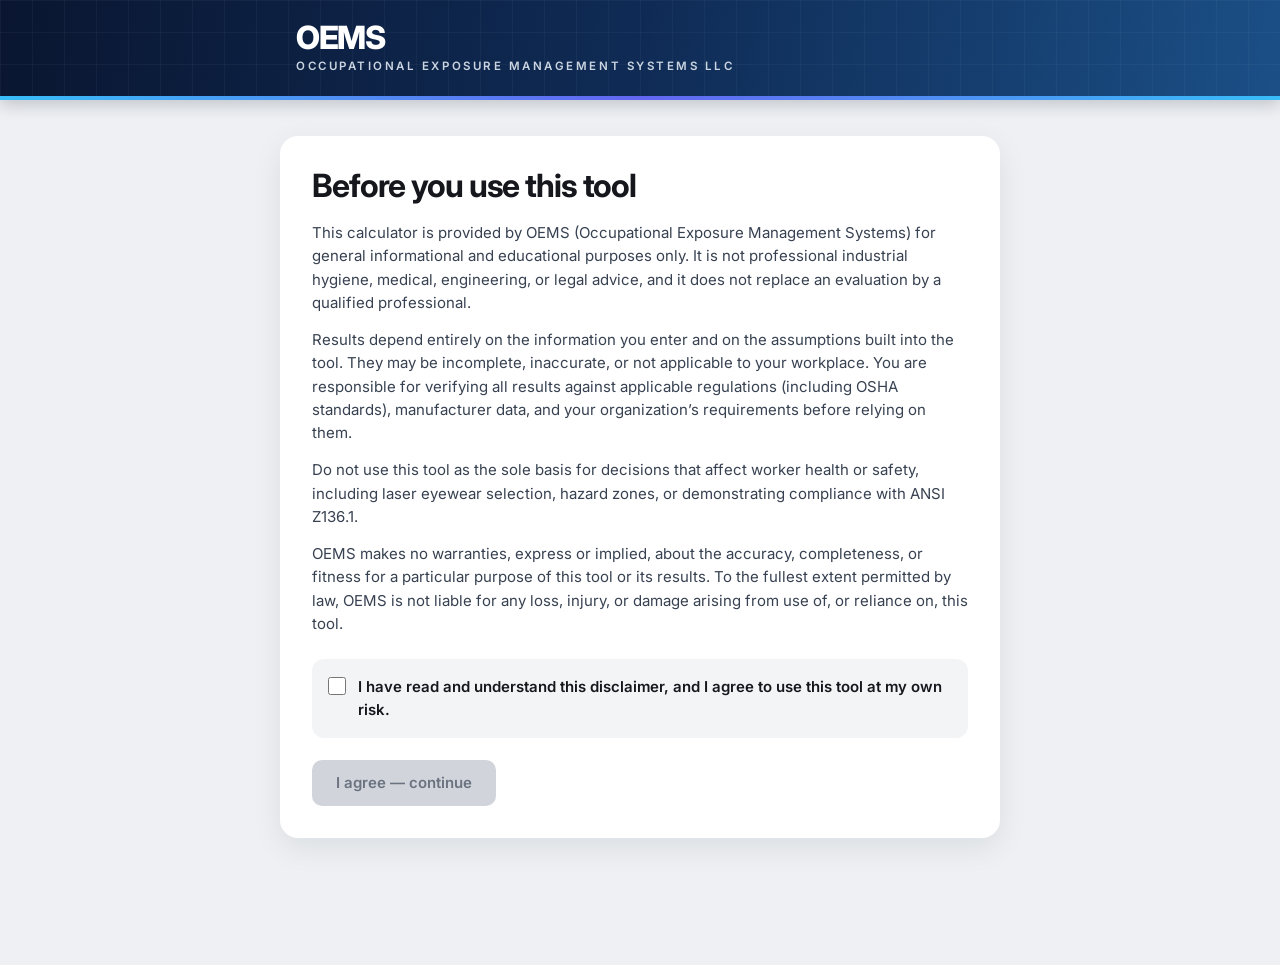
<file: laser-nhz-lens/index.html>
<!doctype html>
<html lang="en">
<head>
<meta charset="utf-8">
<meta name="viewport" content="width=device-width, initial-scale=1">
<title>Laser NHZ, Lens on Laser | OEMS Laser Safety</title>
<link rel="preconnect" href="https://fonts.googleapis.com">
<link rel="preconnect" href="https://fonts.gstatic.com" crossorigin>
<link href="https://fonts.googleapis.com/css2?family=Inter:wght@400;500;600;700;800&display=swap" rel="stylesheet">
<link rel="stylesheet" href="../style.css">
<link rel="stylesheet" href="../disclaimer.css">
<script>try { if (localStorage.getItem("oems_disclaimer_v1")) document.documentElement.classList.add("oems-agreed"); } catch (e) {}</script>
</head>
<body data-slug="laser-nhz-lens">
  <div class="oems-gate" id="oemsGate">
    <div class="oems-gate-bar">
      <div class="oems-gate-brand">
        <span class="oems-gate-name">OEMS</span>
        <span class="oems-gate-full">Occupational Exposure Management Systems LLC</span>
      </div>
    </div>
    <div class="oems-gate-card" role="dialog" aria-modal="true" aria-labelledby="oemsGateTitle" tabindex="-1">
      <h2 id="oemsGateTitle">Before you use this tool</h2>
      <p>This calculator is provided by OEMS (Occupational Exposure Management Systems) for general informational and educational purposes only. It is not professional industrial hygiene, medical, engineering, or legal advice, and it does not replace an evaluation by a qualified professional.</p>
      <p>Results depend entirely on the information you enter and on the assumptions built into the tool. They may be incomplete, inaccurate, or not applicable to your workplace. You are responsible for verifying all results against applicable regulations (including OSHA standards), manufacturer data, and your organization’s requirements before relying on them.</p>
      <p>Do not use this tool as the sole basis for decisions that affect worker health or safety, including laser eyewear selection, hazard zones, or demonstrating compliance with ANSI Z136.1.</p>
      <p>OEMS makes no warranties, express or implied, about the accuracy, completeness, or fitness for a particular purpose of this tool or its results. To the fullest extent permitted by law, OEMS is not liable for any loss, injury, or damage arising from use of, or reliance on, this tool.</p>
      <label class="oems-gate-check"><input type="checkbox" id="oemsGateCheck"> <span>I have read and understand this disclaimer, and I agree to use this tool at my own risk.</span></label>
      <button type="button" class="oems-gate-btn" id="oemsGateBtn" disabled>I agree — continue</button>
    </div>
  </div>
  <script src="../disclaimer.js"></script>

  <header class="topbar">
    <div class="wrap topbar-inner">
      <div class="brand">
        <span class="brand-name">OEMS</span>
        <span class="brand-full">Occupational Exposure Management Systems LLC</span>
      </div>
      <div class="oems-right">
        <div class="tag">Exposure assessment tools for Health &amp; Safety Professionals</div>
        <a class="alltools" href="https://oemstoolsearch.vercel.app/">← All OEMS tools</a>
      </div>
    </div>
  </header>

<main>
<div id="calc"></div>
<p class="disclaimer">For estimation only. Not a substitute for a hazard evaluation by a qualified laser safety officer.</p>
<p class="copyright">© 2026 Occupational Exposure Management Systems LLC. All rights reserved.</p>
</main>
<script type="module" src="../app.js"></script>
</body>
</html>
</file>
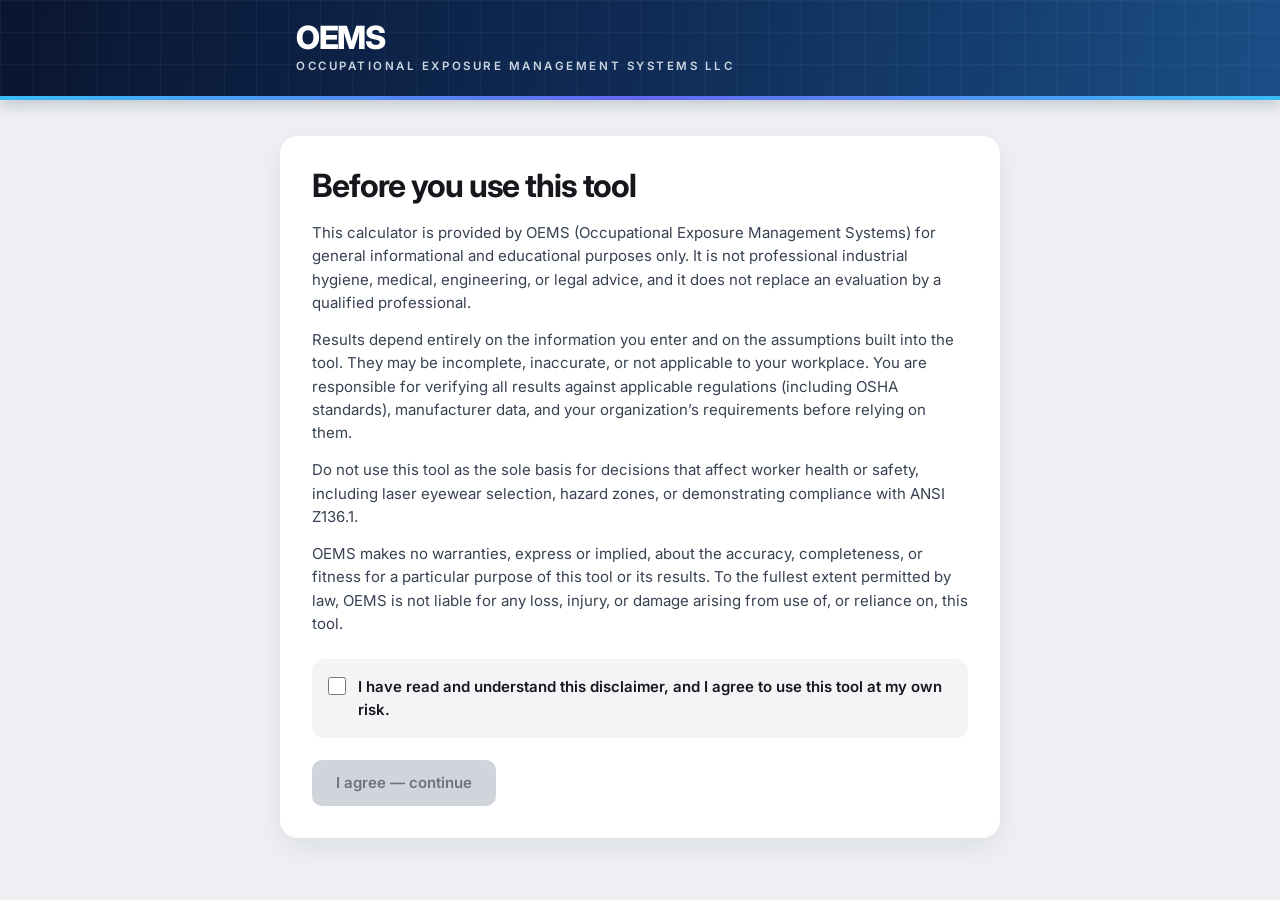
<file: optical-density/index.html>
<!doctype html>
<html lang="en">
<head>
<meta charset="utf-8">
<meta name="viewport" content="width=device-width, initial-scale=1">
<title>Laser Eyewear Optical Density | OEMS Laser Safety</title>
<link rel="preconnect" href="https://fonts.googleapis.com">
<link rel="preconnect" href="https://fonts.gstatic.com" crossorigin>
<link href="https://fonts.googleapis.com/css2?family=Inter:wght@400;500;600;700;800&display=swap" rel="stylesheet">
<link rel="stylesheet" href="../style.css">
<link rel="stylesheet" href="../disclaimer.css">
<script>try { if (localStorage.getItem("oems_disclaimer_v1")) document.documentElement.classList.add("oems-agreed"); } catch (e) {}</script>
</head>
<body data-slug="optical-density">
  <div class="oems-gate" id="oemsGate">
    <div class="oems-gate-bar">
      <div class="oems-gate-brand">
        <span class="oems-gate-name">OEMS</span>
        <span class="oems-gate-full">Occupational Exposure Management Systems LLC</span>
      </div>
    </div>
    <div class="oems-gate-card" role="dialog" aria-modal="true" aria-labelledby="oemsGateTitle" tabindex="-1">
      <h2 id="oemsGateTitle">Before you use this tool</h2>
      <p>This calculator is provided by OEMS (Occupational Exposure Management Systems) for general informational and educational purposes only. It is not professional industrial hygiene, medical, engineering, or legal advice, and it does not replace an evaluation by a qualified professional.</p>
      <p>Results depend entirely on the information you enter and on the assumptions built into the tool. They may be incomplete, inaccurate, or not applicable to your workplace. You are responsible for verifying all results against applicable regulations (including OSHA standards), manufacturer data, and your organization’s requirements before relying on them.</p>
      <p>Do not use this tool as the sole basis for decisions that affect worker health or safety, including laser eyewear selection, hazard zones, or demonstrating compliance with ANSI Z136.1.</p>
      <p>OEMS makes no warranties, express or implied, about the accuracy, completeness, or fitness for a particular purpose of this tool or its results. To the fullest extent permitted by law, OEMS is not liable for any loss, injury, or damage arising from use of, or reliance on, this tool.</p>
      <label class="oems-gate-check"><input type="checkbox" id="oemsGateCheck"> <span>I have read and understand this disclaimer, and I agree to use this tool at my own risk.</span></label>
      <button type="button" class="oems-gate-btn" id="oemsGateBtn" disabled>I agree — continue</button>
    </div>
  </div>
  <script src="../disclaimer.js"></script>

  <header class="topbar">
    <div class="wrap topbar-inner">
      <div class="brand">
        <span class="brand-name">OEMS</span>
        <span class="brand-full">Occupational Exposure Management Systems LLC</span>
      </div>
      <div class="oems-right">
        <div class="tag">Exposure assessment tools for Health &amp; Safety Professionals</div>
        <a class="alltools" href="https://oemstoolsearch.vercel.app/">← All OEMS tools</a>
      </div>
    </div>
  </header>

<main>
<div id="calc"></div>
<p class="disclaimer">For estimation only. Not a substitute for a hazard evaluation by a qualified laser safety officer.</p>
<p class="copyright">© 2026 Occupational Exposure Management Systems LLC. All rights reserved.</p>
</main>
<script type="module" src="../app.js"></script>
</body>
</html>
</file>
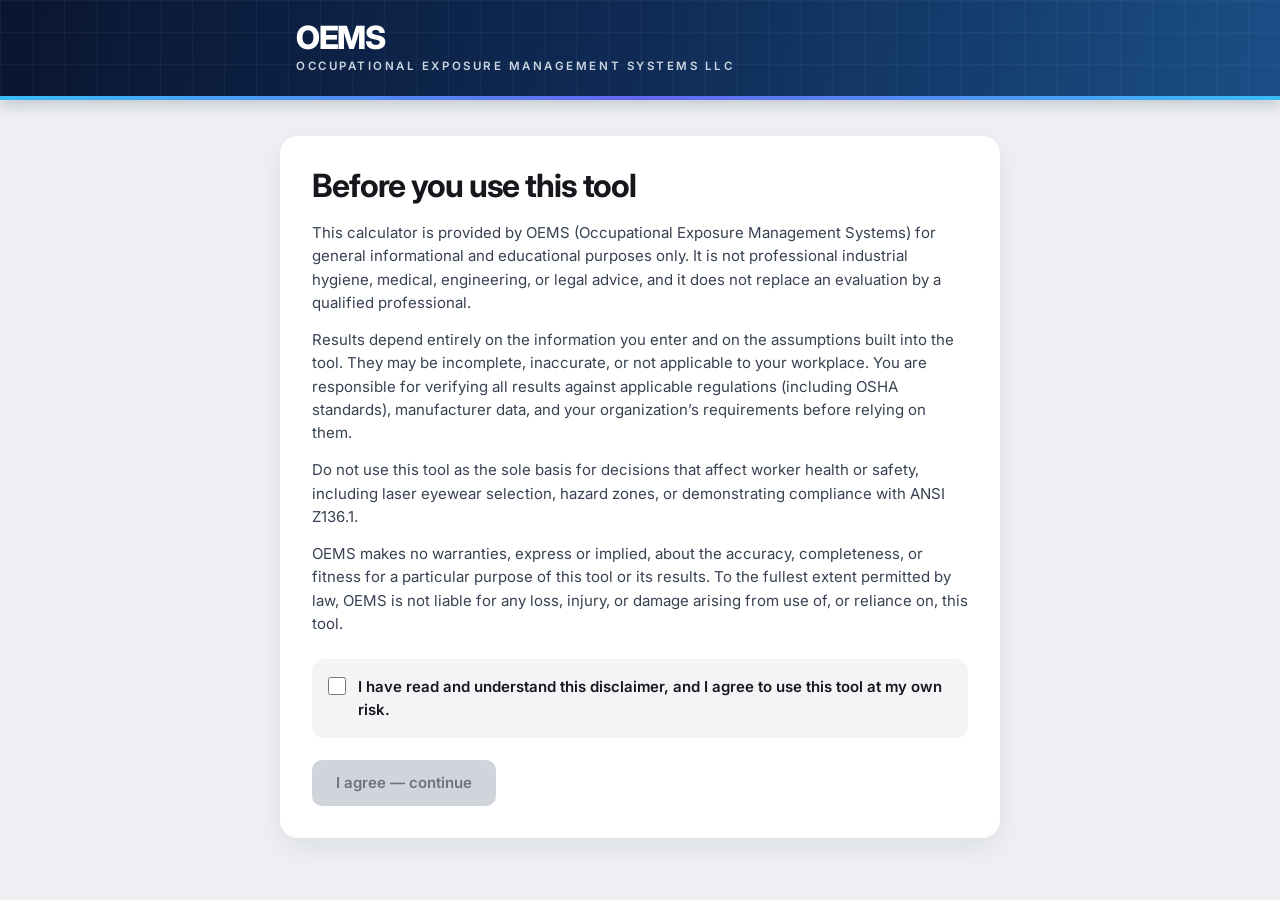
<file: register/index.html>
<!doctype html>
<html lang="en">
<head>
<meta charset="utf-8">
<meta name="viewport" content="width=device-width, initial-scale=1">
<title>Laser Risk Register | OEMS Laser Safety</title>
<link rel="preconnect" href="https://fonts.googleapis.com">
<link rel="preconnect" href="https://fonts.gstatic.com" crossorigin>
<link href="https://fonts.googleapis.com/css2?family=Inter:wght@400;500;600;700;800&display=swap" rel="stylesheet">
<link rel="stylesheet" href="../style.css">
<link rel="stylesheet" href="../disclaimer.css">
<script>try { if (localStorage.getItem("oems_disclaimer_v1")) document.documentElement.classList.add("oems-agreed"); } catch (e) {}</script>
</head>
<body data-tool="register">
  <div class="oems-gate" id="oemsGate">
    <div class="oems-gate-bar">
      <div class="oems-gate-brand">
        <span class="oems-gate-name">OEMS</span>
        <span class="oems-gate-full">Occupational Exposure Management Systems LLC</span>
      </div>
    </div>
    <div class="oems-gate-card" role="dialog" aria-modal="true" aria-labelledby="oemsGateTitle" tabindex="-1">
      <h2 id="oemsGateTitle">Before you use this tool</h2>
      <p>This calculator is provided by OEMS (Occupational Exposure Management Systems) for general informational and educational purposes only. It is not professional industrial hygiene, medical, engineering, or legal advice, and it does not replace an evaluation by a qualified professional.</p>
      <p>Results depend entirely on the information you enter and on the assumptions built into the tool. They may be incomplete, inaccurate, or not applicable to your workplace. You are responsible for verifying all results against applicable regulations (including OSHA standards), manufacturer data, and your organization’s requirements before relying on them.</p>
      <p>Do not use this tool as the sole basis for decisions that affect worker health or safety, including laser eyewear selection, hazard zones, or demonstrating compliance with ANSI Z136.1.</p>
      <p>OEMS makes no warranties, express or implied, about the accuracy, completeness, or fitness for a particular purpose of this tool or its results. To the fullest extent permitted by law, OEMS is not liable for any loss, injury, or damage arising from use of, or reliance on, this tool.</p>
      <label class="oems-gate-check"><input type="checkbox" id="oemsGateCheck"> <span>I have read and understand this disclaimer, and I agree to use this tool at my own risk.</span></label>
      <button type="button" class="oems-gate-btn" id="oemsGateBtn" disabled>I agree — continue</button>
    </div>
  </div>
  <script src="../disclaimer.js"></script>

  <header class="topbar">
    <div class="wrap topbar-inner">
      <div class="brand">
        <span class="brand-name">OEMS</span>
        <span class="brand-full">Occupational Exposure Management Systems LLC</span>
      </div>
      <div class="oems-right">
        <div class="tag">Exposure assessment tools for Health &amp; Safety Professionals</div>
        <a class="alltools" href="https://oemstoolsearch.vercel.app/">← All OEMS tools</a>
      </div>
    </div>
  </header>

<main>
<a class="back" href="../">All laser safety tools</a>
<h1>Laser risk register</h1>
<p class="rlead">One row for each laser you added from its assessment. The risk comes first. Click a column heading to sort. Type the action needed, its owner and a due date straight into the row.</p>
<div class="rbar">
  <button type="button" class="rbtn pri" id="regDownload">Download as Excel</button>
  <label class="rbtn" for="regLoad">Load from Excel</label>
  <input id="regLoad" type="file" accept=".xlsx" class="reg-file">
  <a class="rbtn" href="../assessment/">Back to the assessment</a>
  <span id="regCount"></span>
  <span id="regSaved" aria-live="polite"></span>
</div>
<div class="rscroll" id="regTable"></div>
<p class="rnote2">The register is kept in this browser on this computer only. It is not sent to OEMS or anywhere else. Clearing the browser's data removes it, so download the Excel file to keep a copy. “Load from Excel” brings a downloaded register back, here or on another computer. The original and signed report files are kept with the register in this browser; the Excel file lists their names but does not hold the files, so keep your own copies.</p>
<p class="copyright">© 2026 Occupational Exposure Management Systems LLC. All rights reserved.</p>
</main>
<script type="module" src="app.js"></script>

</body>
</html>
</file>
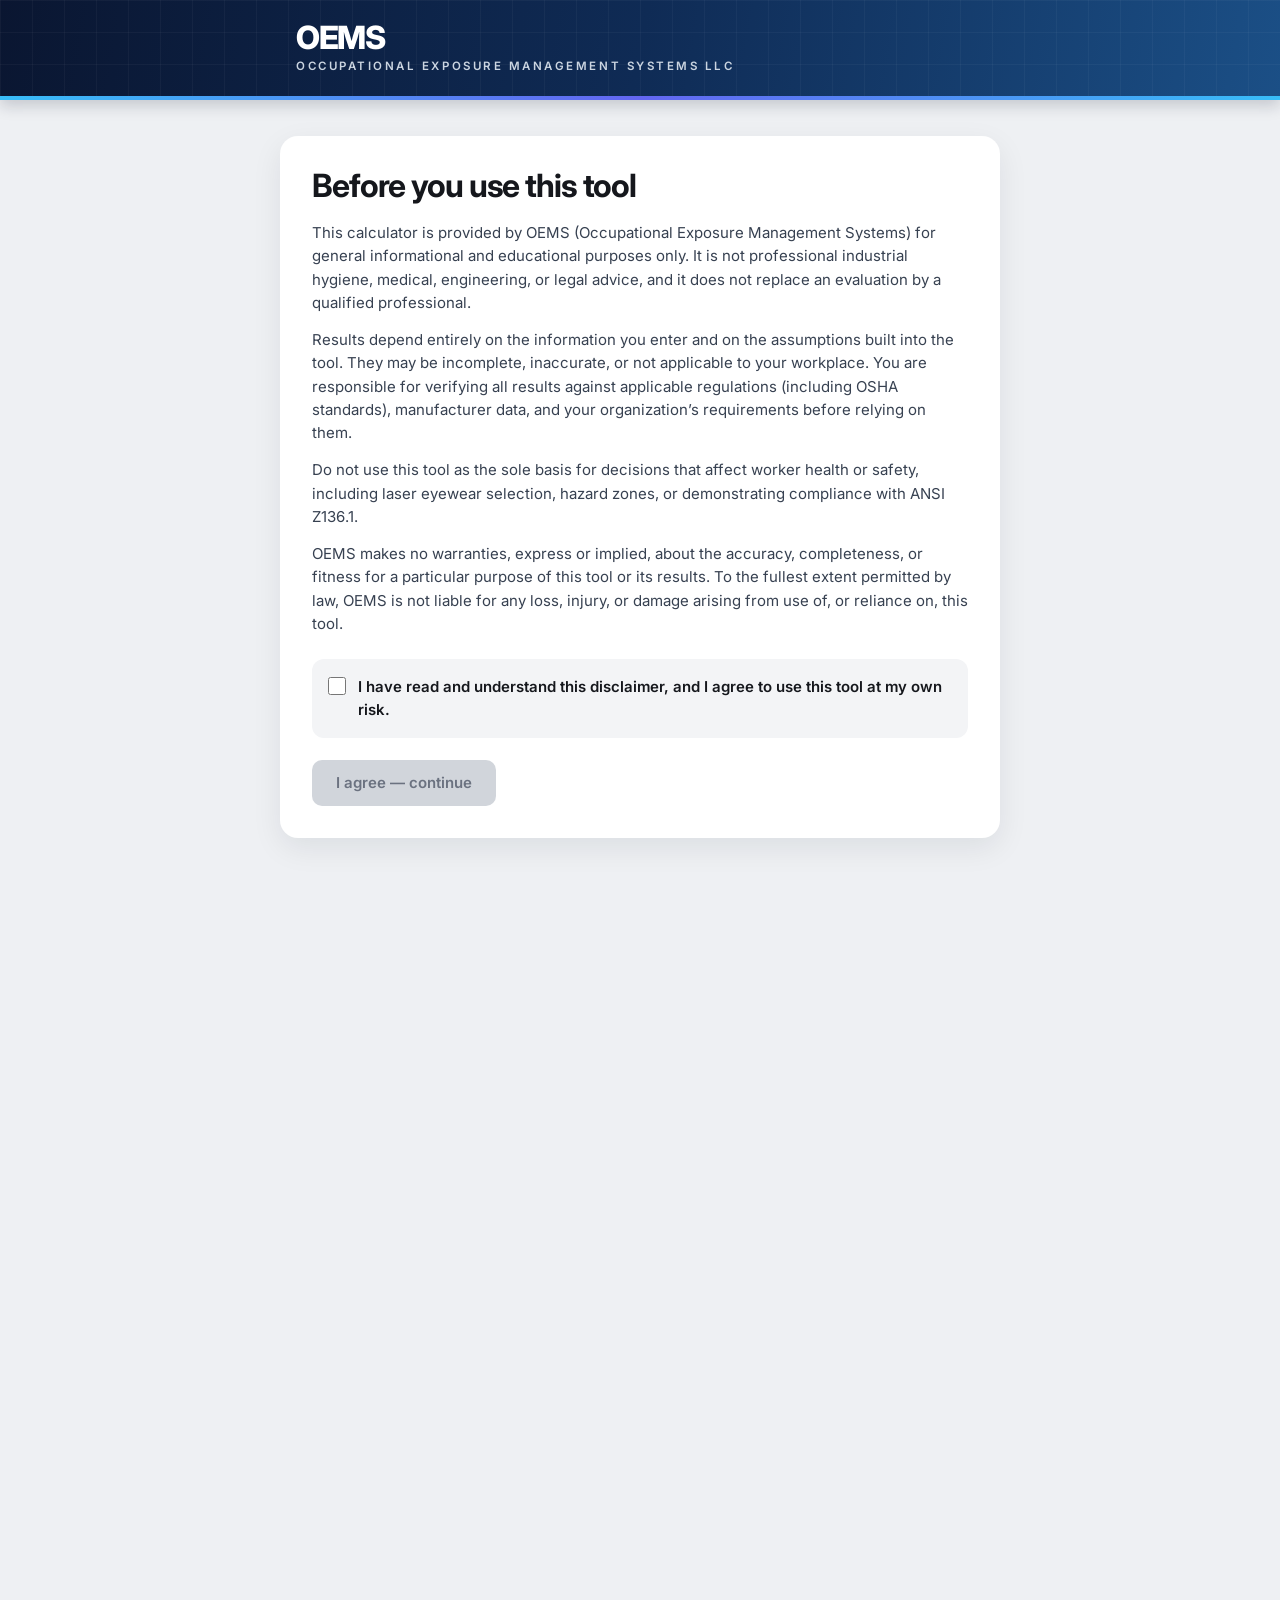
<file: validation/index.html>
<!doctype html>
<html lang="en">
<head>
<meta charset="utf-8">
<meta name="viewport" content="width=device-width, initial-scale=1">
<title>Validation Record | OEMS Laser Safety</title>
<link rel="preconnect" href="https://fonts.googleapis.com">
<link rel="preconnect" href="https://fonts.gstatic.com" crossorigin>
<link href="https://fonts.googleapis.com/css2?family=Inter:wght@400;500;600;700;800&display=swap" rel="stylesheet">
<link rel="stylesheet" href="../style.css">
<link rel="stylesheet" href="../disclaimer.css">
<script>try { if (localStorage.getItem("oems_disclaimer_v1")) document.documentElement.classList.add("oems-agreed"); } catch (e) {}</script>
</head>
<body data-tool="validation">
  <div class="oems-gate" id="oemsGate">
    <div class="oems-gate-bar">
      <div class="oems-gate-brand">
        <span class="oems-gate-name">OEMS</span>
        <span class="oems-gate-full">Occupational Exposure Management Systems LLC</span>
      </div>
    </div>
    <div class="oems-gate-card" role="dialog" aria-modal="true" aria-labelledby="oemsGateTitle" tabindex="-1">
      <h2 id="oemsGateTitle">Before you use this tool</h2>
      <p>This calculator is provided by OEMS (Occupational Exposure Management Systems) for general informational and educational purposes only. It is not professional industrial hygiene, medical, engineering, or legal advice, and it does not replace an evaluation by a qualified professional.</p>
      <p>Results depend entirely on the information you enter and on the assumptions built into the tool. They may be incomplete, inaccurate, or not applicable to your workplace. You are responsible for verifying all results against applicable regulations (including OSHA standards), manufacturer data, and your organization’s requirements before relying on them.</p>
      <p>Do not use this tool as the sole basis for decisions that affect worker health or safety, including laser eyewear selection, hazard zones, or demonstrating compliance with ANSI Z136.1.</p>
      <p>OEMS makes no warranties, express or implied, about the accuracy, completeness, or fitness for a particular purpose of this tool or its results. To the fullest extent permitted by law, OEMS is not liable for any loss, injury, or damage arising from use of, or reliance on, this tool.</p>
      <label class="oems-gate-check"><input type="checkbox" id="oemsGateCheck"> <span>I have read and understand this disclaimer, and I agree to use this tool at my own risk.</span></label>
      <button type="button" class="oems-gate-btn" id="oemsGateBtn" disabled>I agree — continue</button>
    </div>
  </div>
  <script src="../disclaimer.js"></script>

  <header class="topbar">
    <div class="wrap topbar-inner">
      <div class="brand">
        <span class="brand-name">OEMS</span>
        <span class="brand-full">Occupational Exposure Management Systems LLC</span>
      </div>
      <div class="oems-right">
        <div class="tag">Exposure assessment tools for Health &amp; Safety Professionals</div>
        <a class="alltools" href="https://oemstoolsearch.vercel.app/">← All OEMS tools</a>
      </div>
    </div>
  </header>

<main>
<a class="back" href="../">All laser safety tools</a>
<h1>Validation record</h1>
<p class="rlead">The calculations in the Laser Safety Assessment, run against values published by independent sources. This page runs the tool's own calculation code each time it opens, so it always shows what the current version produces.</p>
<div class="val-sum" id="valSum"></div>
<h2>What was checked</h2>
<ul class="val-list">
  <li><strong>Hazard distances</strong> (direct beam, lens on laser, diffuse reflection): the 18 values in the OSHA Technical Manual's nominal hazard zone table, using the MPE values OSHA used.</li>
  <li><strong>Maximum permissible exposure</strong>, as the tool looks it up from ANSI Z136.1-2022: against the OSHA Technical Manual's MPE table and the University of Nebraska-Lincoln calculation guide.</li>
  <li><strong>Eyewear optical density</strong>, from the looked-up MPE through to the OD: against the OSHA Technical Manual's eyewear table and worked example, and the Nebraska guide.</li>
</ul>
<p class="rnote2">A case agrees when the tool is within 2% of the published value (3% for the diffuse distances and the MPE values, which are published to two digits), or, for optical density, within 0.05 before rounding up.</p>
<div class="rscroll" id="valTable"></div>
<h2>What is not covered by this record</h2>
<ul class="val-list">
  <li>Automatic MPE from 700 to 1400 nm and for visible light over 10 seconds. The tool does not calculate these yet and asks for the MPE to be entered. The hazard distance formulas were checked at 1064 nm with the MPE OSHA gives.</li>
  <li>Fiber and mirror-like (specular) reflection distances, and skin MPE: no independent published values were found to check them against.</li>
  <li>Repetitive pulses: one published example was checked.</li>
</ul>
<h2>Sources</h2>
<ul class="val-list">
  <li>OSHA Technical Manual, Section III, Chapter 6, Laser Hazards: Tables III:6-6, III:6-7 and III:6-8 and Equation III:6-1.</li>
  <li>University of Nebraska-Lincoln Environmental Health and Safety, Laser Safety Calculation Guide (7/24).</li>
</ul>
<table class="pw val-sign"><tbody>
  <tr><th>Tool version</th><td id="valVer"></td></tr>
  <tr><th>Record produced</th><td id="valDate"></td></tr>
  <tr><th>Reviewed by / date</th><td></td></tr>
  <tr><th>Signature</th><td></td></tr>
</tbody></table>
<div class="rbar"><button type="button" class="rbtn pri" id="valPrint">Print / Save as PDF</button></div>
<p class="copyright">© 2026 Occupational Exposure Management Systems LLC. All rights reserved.</p>
</main>
<script type="module" src="app.js"></script>

</body>
</html>
</file>
<file: style.css>
:root {
  --bg: #eef0f3; --card: #ffffff; --text: #15171c; --muted: #6b7280; --line: #e5e7eb;
  --accent: #121318; --accent-text: #ffffff; --solved: #e6f2ea; --solved-line: #2e7d4f;
  --err: #b42318;
}
* { box-sizing: border-box; }
body {
  margin: 0; background: var(--bg); color: var(--text);
  font: 15px/1.5 "Inter", system-ui, -apple-system, "Segoe UI", Roboto, sans-serif;
}
main { max-width: 760px; margin: 24px auto 48px; padding: 24px; background: var(--card); border-radius: 18px; }
@media (max-width: 560px) { main { margin: 0; border-radius: 0; padding: 20px 16px; } }
main h1 { font-size: 1.6rem; margin: 8px 0 4px; }
main h2 { font-size: 1.1rem; margin: 28px 0 8px; color: var(--muted); }
a { color: #4f46e5; }
.back { font-size: 0.9rem; }
.eq {
  font-family: "Cambria Math", "STIX Two Math", Georgia, serif; font-size: 1.15rem;
  padding: 12px 14px; border: 1px solid var(--line); border-radius: 8px; overflow-x: auto;
}
.how { color: var(--muted); font-size: 0.95rem; }
.row {
  display: grid; grid-template-columns: 1fr 140px; grid-template-areas: "name name" "input unit";
  gap: 4px 10px; align-items: center; padding: 10px 0; border-bottom: 1px solid var(--line);
}
.row .name { grid-area: name; }
.row input { grid-area: input; }
.row .unit { grid-area: unit; color: var(--muted); font-size: 0.9rem; }
input {
  width: 100%; font: inherit; padding: 8px 10px; color: var(--text); background: var(--bg);
  border: 1px solid var(--line); border-radius: 6px;
}
input:focus { outline: 2px solid var(--accent); outline-offset: 1px; }
input.solved { background: var(--solved); border-color: var(--solved-line); font-weight: 600; }
.buttons { display: flex; flex-wrap: wrap; gap: 10px; margin-top: 18px; }
button {
  font: inherit; font-weight: 600; padding: 10px 22px; border-radius: 6px; cursor: pointer;
  border: 1px solid var(--accent); background: var(--accent); color: var(--accent-text);
}
button.secondary { background: transparent; color: var(--accent); }
#msg { min-height: 1.5em; margin-top: 14px; font-weight: 600; }
#msg.err { color: var(--err); }
.src, .disclaimer { color: var(--muted); font-size: 0.85rem; }
.disclaimer { margin-top: 32px; border-top: 1px solid var(--line); padding-top: 12px; }
ul.list { list-style: none; padding: 0; margin: 0; }
ul.list li { padding: 8px 0; border-bottom: 1px solid var(--line); }
@media (min-width: 560px) {
  .row { grid-template-columns: 1fr 160px 150px; grid-template-areas: "name input unit"; }
}

/* OEMS banner (copied from the APF calculator) */
/* Header */
.topbar {
  position: relative;
  color: #fff;
  background:
    linear-gradient(rgba(255, 255, 255, 0.035) 1px, transparent 1px) 0 0 / 32px 32px,
    linear-gradient(90deg, rgba(255, 255, 255, 0.035) 1px, transparent 1px) 0 0 / 32px 32px,
    linear-gradient(100deg, #0a1631 0%, #0f2b55 50%, #1b4f86 100%);
  box-shadow: 0 6px 14px rgba(15, 23, 42, 0.18);
}

/* Fade the grid in toward the right, as in the design */
.topbar::before {
  content: "";
  position: absolute;
  inset: 0;
  background: linear-gradient(100deg, #0a1631 0%, rgba(15, 43, 85, 0.85) 45%, rgba(27, 79, 134, 0) 80%);
  pointer-events: none;
}

.topbar::after {
  content: "";
  position: absolute;
  left: 0;
  right: 0;
  bottom: 0;
  height: 4px;
  background: linear-gradient(90deg, #38bdf8 0%, #6366f1 50%, #38bdf8 100%);
}

.topbar-inner {
  position: relative;
  display: flex;
  justify-content: space-between;
  align-items: center;
  gap: 24px;
  padding-top: 22px;
  padding-bottom: 22px;
}

.brand { display: flex; flex-direction: column; gap: 4px; }

.brand-name {
  font-size: 2rem;
  font-weight: 800;
  line-height: 1;
  letter-spacing: -0.04em;
}

.brand-full {
  font-size: 0.72rem;
  font-weight: 600;
  letter-spacing: 0.22em;
  text-transform: uppercase;
  color: #cbd5e1;
}

.tag {
  padding-left: 18px;
  border-left: 1px solid rgba(255, 255, 255, 0.25);
  font-size: 0.9rem;
  color: #dbe4f0;
  text-align: right;
}

.wrap {
  max-width: 1136px;
  margin: 0 auto;
  padding-left: 16px;
  padding-right: 16px;
}

@media (max-width: 520px) {
  .tag { display: none; }
  .brand-name { font-size: 1.7rem; }
  .brand-full { font-size: 0.6rem; letter-spacing: 0.14em; }
}
.copyright { color: var(--muted); font-size: 0.75rem; }

/* Visual reference diagrams (3D model view) */
.diagram { margin-top: 20px; }
.diagram svg { display: block; width: 100%; height: auto; border-radius: 10px; box-shadow: 0 1px 3px rgba(15, 23, 42, 0.15); }
.m-lbl { font-family: "Inter", system-ui, sans-serif; font-size: 13px; fill: #15171c; paint-order: stroke; stroke: #f8fafc; stroke-width: 3px; stroke-linejoin: round; }
.m-white { stroke: none; }
.m-bold { font-weight: 700; }
.m-red { fill: #b42318; }
.m-green { fill: #2e7d4f; }
.m-white { fill: #ffffff; font-size: 11px; }
.dg-note { color: var(--muted); font-size: 0.85rem; margin: 8px 0 0; }
.m-blue { fill: #1d4ed8; }
.m-teal { fill: #0f766e; }
.m-muted { fill: #64748b; font-size: 12px; }
.m-xs { font-size: 10px; }
.m-big { font-size: 18px; }
.m-amber { fill: #b45309; }
.m-cap { font-size: 10px; font-weight: 600; letter-spacing: 1.5px; fill: #334155; }
.m-num { font-size: 22px; font-weight: 700; fill: #0f2b55; }
.m-num-sm { font-size: 17px; }
.m-navy { fill: #0f2b55; }
.m-xs-n { font-size: 11px; font-weight: 600; }
.m-blk { font-size: 11px; font-weight: 700; letter-spacing: 1.5px; }
@media (max-width: 560px) { .m-num { font-size: 17px; } .m-num-sm { font-size: 13px; } .m-blk { font-size: 9px; letter-spacing: 0.5px; } }

/* Laser hazard evaluation */
.lhe select { width: 100%; font: inherit; padding: 8px 10px; color: var(--text); background: var(--bg); border: 1px solid var(--line); border-radius: 6px; }
.lhe .row select { grid-area: input; }
.lhe-sec { margin-top: 8px; }
.lhe-sec h2 { color: var(--text); }
.lhe-hint { display: block; color: var(--muted); font-size: 0.8rem; font-weight: 400; }
.lhe-notice, .lhe-next { margin: 16px 0; padding: 12px 14px; border-radius: 8px; font-size: 0.92rem; }
.lhe-notice { background: #fff7ed; border: 1px solid #fed7aa; }
.lhe-next { background: #eef2ff; border: 1px solid #c7d2fe; }
.lhe-results { margin-top: 28px; padding: 18px; border: 1px solid var(--line); border-radius: 12px; background: #fbfcfd; }
.lhe-results h2 { margin-top: 0; color: var(--text); }
.lhe-eyewear { padding: 14px 16px; border-radius: 10px; background: var(--solved); border: 1px solid var(--solved-line); }
.lhe-k { margin: 0; color: var(--muted); font-size: 0.85rem; }
.lhe-big { margin: 4px 0; font-size: 1.45rem; font-weight: 800; }
.lhe-sub { margin: 0; font-size: 0.92rem; }
.lhe-table { width: 100%; border-collapse: collapse; margin-top: 14px; }
.lhe-table th, .lhe-table td { text-align: left; padding: 9px 4px; border-bottom: 1px solid var(--line); font-size: 0.95rem; vertical-align: top; }
.lhe-table th { font-weight: 500; color: var(--muted); width: 55%; }
.lhe-table td { font-weight: 700; }
.lhe-nb { display: grid; grid-template-columns: 1fr; gap: 6px; padding: 10px 0; border-bottom: 1px solid var(--line); }
@media (min-width: 560px) { .lhe-nb { grid-template-columns: 1fr 150px 1fr; align-items: center; gap: 10px; } }
.lhe-nb select { font: inherit; padding: 6px 8px; border: 1px solid var(--line); border-radius: 6px; background: var(--bg); }
.lhe-nb-name { font-size: 0.93rem; }
.lhe .diagram { margin-top: 16px; }

.lhe .row[hidden], .lhe [hidden] { display: none !important; }

/* Shielding (HVL / TVL) option selector */
.row.mode { grid-template-columns: 1fr; grid-template-areas: "name" "input"; }
.row.mode select { grid-area: input; width: 100%; font: inherit; padding: 8px 10px; color: var(--text); background: var(--bg); border: 1px solid var(--line); border-radius: 6px; }

/* Link back to the OEMS tool library */
.oems-right { display: flex; align-items: center; gap: 18px; flex-wrap: wrap; }
@media (min-width: 1000px) { .oems-right { flex-wrap: nowrap; } }
.alltools { flex: 0 0 auto; color: #fff !important; text-decoration: none !important; font-size: 14px; font-weight: 600; padding: 8px 14px; border: 1px solid rgba(255,255,255,.3); border-radius: 999px; background: rgba(255,255,255,.08); white-space: nowrap; transition: background .15s; }
.alltools:hover { background: rgba(255,255,255,.18); }
@media print { .alltools { display: none !important; } }


/* Laser Safety Assessment */
.lhe h3 { margin: 18px 0 6px; font-size: 1rem; }
.lhe-q { display: grid; grid-template-columns: 1fr; gap: 6px; padding: 10px 0; border-bottom: 1px solid var(--line); }
@media (min-width: 560px) { .lhe-q { grid-template-columns: 1fr 140px; align-items: center; gap: 12px; } }
.lhe-q-text { font-size: 0.95rem; }
.lhe-q select, .lhe-nb select { font: inherit; padding: 7px 8px; border: 1px solid var(--line); border-radius: 6px; background: var(--bg); color: var(--text); }
.lhe-q select:invalid, .lhe-q select:has(option[value=""]:checked) { border-color: #f59e0b; }
.lhe-nb input { font: inherit; padding: 7px 8px; border: 1px solid var(--line); border-radius: 6px; }
@media (min-width: 560px) { .lhe-nb { grid-template-columns: 1fr 130px 140px; } .lhe-nb input { grid-column: 1 / -1; } }
.badge { display: inline-block; margin-left: 8px; padding: 2px 10px; border-radius: 999px; font-size: 0.75rem; font-weight: 700; vertical-align: middle; }
.badge.req { background: #fee2e2; color: #991b1b; }
.badge.opt { background: #e5e7eb; color: #374151; }
.tier { display: grid; gap: 4px; padding: 14px 16px; border-radius: 10px; border: 1px solid var(--line); }
.tier-k { font-size: 0.85rem; color: var(--muted); }
.tier-v { font-size: 1.6rem; font-weight: 800; }
.tier-why { font-size: 0.93rem; }
.tier details { margin-top: 6px; font-size: 0.9rem; }
.tier-high { background: #fef2f2; border-color: #fca5a5; } .tier-high .tier-v { color: #b91c1c; }
.tier-medium { background: #fffbeb; border-color: #fcd34d; } .tier-medium .tier-v { color: #b45309; }
.tier-low { background: #f0fdf4; border-color: #86efac; } .tier-low .tier-v { color: #15803d; }
.tier-incomplete { background: #f8fafc; } .tier-incomplete .tier-v { color: #475569; }
.findings { padding-left: 20px; } .findings li { margin: 10px 0; font-size: 0.93rem; }
.report { display: none; }

@media print {
  body > *:not(.report) { display: none !important; }
  .report { display: block !important; font-size: 10.5pt; color: #000; }
  .report h1 { font-size: 17pt; margin: 6px 0; }
  .report h2 { font-size: 13pt; margin: 16px 0 6px; border-bottom: 1px solid #999; padding-bottom: 2px; }
  .report h3 { font-size: 11pt; margin: 10px 0 4px; }
  .report .pb { break-before: page; }
  .rh { display: flex; justify-content: space-between; font-size: 9pt; border-bottom: 2px solid #0f766e; padding-bottom: 4px; }
  .rnote { border: 1px solid #999; padding: 6px 8px; }
  .rtier { display: grid; gap: 2px; padding: 8px 10px; border: 2px solid #999; margin: 8px 0; }
  .rtier strong { font-size: 16pt; }
  .rtier.tier-high { border-color: #b91c1c; } .rtier.tier-medium { border-color: #b45309; } .rtier.tier-low { border-color: #15803d; }
  body { margin: 0 !important; padding: 0 !important; background: #fff !important; }
  .report, .report * { box-sizing: border-box; }
  .rt { width: 100%; table-layout: fixed; border-collapse: collapse; margin: 4px 0 8px; overflow-wrap: anywhere; }
  .sign th:nth-child(1) { width: 32%; } .sign th:nth-child(3) { width: 9%; }
  .rt th, .rt td { border: 1px solid #bbb; padding: 4px 6px; text-align: left; vertical-align: top; }
  .rt th { background: #f3f4f6; font-weight: 600; }
  .rt tr, .diagram { break-inside: avoid; }
  .sign td { height: 26px; }
  .find { overflow-wrap: break-word; } .find th:nth-child(1) { width: 24%; } .find th:nth-child(2) { width: 27%; } .find th:nth-child(3) { width: 10%; } .find th:nth-child(4) { width: 16%; } .find th:nth-child(5) { width: 12%; } .find th:nth-child(6) { width: 11%; }
  .report .diagram svg { max-width: 100%; height: auto; }
  .rfoot { margin-top: 16px; font-size: 8.5pt; color: #444; }
}
.lead-tool { margin: 18px 0 26px; padding: 18px; border: 1px solid var(--solved-line); border-radius: 12px; background: var(--solved); }
.lead-tool h2 { margin-top: 0; }
.lead-btn { display: inline-block; padding: 10px 18px; border-radius: 8px; background: #0f766e; color: #fff !important; font-weight: 700; text-decoration: none; }

/* Laser risk register (styles from the chemical tool's register page) */
body[data-tool="register"] main { max-width: 1400px; }
body[data-tool="validation"] main { max-width: 1100px; }
  .rlead { margin: 0 0 18px; color: #4b5563; }
  .rbar { display: flex; flex-wrap: wrap; align-items: center; gap: 12px; margin-bottom: 16px; }
  .rbtn { display: inline-flex; align-items: center; min-height: 44px; padding: 0 18px; border-radius: 10px; border: 1px solid #d5dbe5; background: #fff; font: inherit; font-weight: 600; color: #111827; text-decoration: none; cursor: pointer; }
  .rbtn.pri { background: #0f2b55; border-color: #0f2b55; color: #fff; }
  .rbtn:disabled { opacity: .5; cursor: not-allowed; }
  #regCount { color: #4b5563; font-size: .9rem; }
  .rscroll { overflow-x: auto; background: #fff; border: 1px solid #dde2ec; border-radius: 12px; }
  table.reg { border-collapse: separate; border-spacing: 0; font-size: .86rem; }
  .reg th, .reg td { padding: 10px 12px; text-align: left; vertical-align: top; border-bottom: 1px solid #e6eaf1; min-width: 130px; max-width: 320px; }
  .reg th { background: #0f2b55; color: #fff; font-weight: 600; white-space: nowrap; position: sticky; top: 0; }
  .reg th:nth-child(-n+2), .reg td:nth-child(-n+2) { position: sticky; background: #fff; z-index: 1; min-width: 132px; max-width: 132px; }
  .reg th:nth-child(-n+2) { background: #0f2b55; z-index: 2; white-space: normal; }
  .reg th:nth-child(1), .reg td:nth-child(1) { left: 0; }
  .reg th:nth-child(2), .reg td:nth-child(2) { left: 132px; border-right: 2px solid #dde2ec; }
  .reg-risk { display: inline-block; padding: 6px 12px; border-radius: 8px; font-size: 1rem; font-weight: 700; white-space: nowrap; }
  .reg-sort { all: unset; cursor: pointer; font: inherit; font-weight: 600; color: #fff; }
  .reg-sort:focus-visible { outline: 2px solid #93c5fd; outline-offset: 3px; border-radius: 4px; }
  .reg-clip { all: unset; display: -webkit-box; -webkit-line-clamp: 3; -webkit-box-orient: vertical; overflow: hidden; cursor: pointer; }
  .reg-clip.open { display: block; }
  .reg-clip:focus-visible { outline: 2px solid #2563eb; outline-offset: 2px; border-radius: 4px; }
  .reg-in { width: 100%; min-width: 150px; min-height: 40px; box-sizing: border-box; padding: 8px 10px; border: 1px solid #c9d0de; border-radius: 8px; background: #f8fafc; font: inherit; color: #111827; resize: vertical; }
  .reg-in:focus-visible { outline: 2px solid #2563eb; outline-offset: 1px; background: #fff; }
  textarea.reg-in { min-width: 280px; }
  .reg th:last-child, .reg-rm { min-width: 190px; }
  .reg-rm span { display: block; margin-bottom: 6px; }
  .reg-rm button { min-height: 36px; padding: 0 12px; border: 1px solid #c9d0de; border-radius: 8px; background: #fff; font: inherit; font-size: .84rem; font-weight: 600; color: #111827; cursor: pointer; }
  .reg-rm .reg-rm-yes { border-color: #b91c1c; color: #b91c1c; }
  .reg-file { position: absolute; width: 1px; height: 1px; opacity: 0; }
  .reg-file:focus-visible + a, label.rbtn:has(+ .reg-file:focus-visible) { outline: 2px solid #2563eb; outline-offset: 2px; }
  #regSaved { color: #4b5563; font-size: .9rem; }
  /* On a phone the two pinned rating columns filled the screen, so the other columns could not be seen. */
  @media (max-width: 640px) { .reg th:nth-child(-n+2), .reg td:nth-child(-n+2) { position: static; } .reg th:nth-child(2), .reg td:nth-child(2) { border-right: 0; } }
  .reg-rep { min-width: 190px; }
  .reg-rep-lock { display: inline-block; padding: 3px 10px; border-radius: 999px; background: #eef2f7; color: #4b5563; font-size: .78rem; font-weight: 600; }
  .reg-rep-open { all: unset; display: block; margin-bottom: 6px; color: #1d4ed8; text-decoration: underline; cursor: pointer; overflow-wrap: anywhere; }
  .reg-rep-open:focus-visible { outline: 2px solid #2563eb; outline-offset: 2px; border-radius: 4px; }
  .reg-rep-btn { display: inline-flex; align-items: center; min-height: 36px; padding: 0 12px; border: 1px solid #c9d0de; border-radius: 8px; background: #fff; font-size: .84rem; font-weight: 600; cursor: pointer; }
  .reg-rep-btn:has(+ .reg-file:focus-visible) { outline: 2px solid #2563eb; outline-offset: 2px; }
  .reg-empty { margin: 0; padding: 28px; color: #4b5563; }
  .rnote2 { margin-top: 14px; font-size: .82rem; color: #4b5563; }
@media print { body[data-tool="register"] > *:not(.report), body[data-tool="validation"] > *:not(.report) { display: revert !important; } }
.lead-link { display: inline-block; margin: 10px 0 0 14px; font-weight: 600; white-space: nowrap; }
.rbtn.pri { background: #0f2b55; border-color: #0f2b55; color: #fff; }

/* Program paperwork on the assessment page */
#paperwork h3 { margin: 18px 0 6px; font-size: 1rem; }
.pw { width: 100%; border-collapse: collapse; font-size: .9rem; }
.pw th, .pw td { padding: 6px 8px; border: 1px solid #dde2ec; text-align: left; vertical-align: top; }
.pw th { width: 48%; background: #f6f8fb; font-weight: 600; }
.pw-blank { color: #8a94a6; font-style: italic; }
@media print {
  .report .kv th { width: 34%; }
  .report .steps th:nth-child(1) { width: 9%; } .report .steps th:nth-child(3) { width: 34%; }
  .report .steps td, .report .tall td { height: 30px; }
  .report ul { margin: 2px 0; padding-left: 18px; }
  .report h2, .report h3 { break-after: avoid; }
  .report .tall { break-inside: avoid; }
}
.pw-sign svg { display: block; width: 100%; max-width: 560px; height: auto; margin: 8px 0; }
.pw-check { display: flex; gap: 8px; align-items: flex-start; margin: 8px 0; font-size: .9rem; }
.pw-check[hidden] { display: none; }
.pw-check input { flex: none; width: auto; margin-top: 3px; }
@media print { .sign-page svg { display: block; width: 100%; height: auto; max-height: 7.6in; } }
.lhe-jump { display: flex; flex-wrap: wrap; gap: 6px 8px; margin: 0 0 16px; }
.lhe-jump a { padding: 5px 10px; border: 1px solid #d5dbe5; border-radius: 999px; font-size: .82rem; text-decoration: none; white-space: nowrap; }
.linklike { all: unset; color: #1d4ed8; text-decoration: underline; cursor: pointer; }
.linklike:focus-visible { outline: 2px solid #2563eb; outline-offset: 2px; }
/* Validation record */
.val-sum { margin: 0 0 18px; padding: 12px 14px; border: 1px solid #b7dfc4; border-radius: 10px; background: #eef8f1; }
.val-list { padding-left: 20px; } .val-list li { margin: 4px 0; }
table.val { width: 100%; min-width: 760px; table-layout: fixed; border-collapse: collapse; font-size: .84rem; }
.val th:nth-child(1) { width: 20%; } .val th:nth-child(2) { width: 27%; } .val th:nth-child(3) { width: 12%; } .val th:nth-child(4) { width: 11%; } .val th:nth-child(5) { width: 11%; }
.val th, .val td { padding: 7px 9px; border-bottom: 1px solid #e6eaf1; text-align: left; vertical-align: top; }
.val thead th { background: #0f2b55; color: #fff; }
.val-g th { background: #f1f4f9; font-size: .9rem; }
.val-diff td { background: #fff7ed; }
.val-sign { max-width: 560px; margin: 18px 0; } .val-sign td { height: 34px; }
@media print {
  body[data-tool="validation"] > *:not(main):not(.report), body[data-tool="validation"] .rbar, body[data-tool="validation"] .back { display: none !important; }
  body[data-tool="validation"] main { max-width: none; margin: 0; padding: 0; box-shadow: none; border: 0; }
  body[data-tool="validation"] .rscroll { overflow: visible; border: 0; }
  table.val { font-size: 8pt; min-width: 0; } .val tr { break-inside: avoid; } .val th, .val td { padding: 4px 6px; border-bottom: 1px solid #bbb; }
  .val thead th { background: #fff; color: #000; border-bottom: 2px solid #000; }
}
</file>
<file: disclaimer.css>
/* Disclaimer gate. Shown until the user agrees; the page behind it stays hidden. */
html:not(.oems-agreed) { overflow: hidden; }
html:not(.oems-agreed) body > :not(.oems-gate) { visibility: hidden !important; }
html.oems-agreed .oems-gate { display: none; }

.oems-gate {
  position: fixed;
  inset: 0;
  z-index: 1000;
  overflow-y: auto;
  display: flex;
  flex-direction: column;
  background: #eef0f3;
  color: #15171c;
  font: 15px/1.55 "Inter", system-ui, -apple-system, "Segoe UI", Roboto, sans-serif;
}

.oems-gate-bar {
  position: relative;
  flex: none;
  color: #fff;
  background:
    linear-gradient(rgba(255, 255, 255, 0.035) 1px, transparent 1px) 0 0 / 32px 32px,
    linear-gradient(90deg, rgba(255, 255, 255, 0.035) 1px, transparent 1px) 0 0 / 32px 32px,
    linear-gradient(100deg, #0a1631 0%, #0f2b55 50%, #1b4f86 100%);
  box-shadow: 0 6px 14px rgba(15, 23, 42, 0.18);
}

.oems-gate-bar::after {
  content: "";
  position: absolute;
  left: 0;
  right: 0;
  bottom: 0;
  height: 4px;
  background: linear-gradient(90deg, #38bdf8 0%, #6366f1 50%, #38bdf8 100%);
}

.oems-gate-brand {
  max-width: 720px;
  margin: 0 auto;
  padding: 22px 16px 24px;
  display: flex;
  flex-direction: column;
  gap: 4px;
}

.oems-gate-name { font-size: 2rem; font-weight: 800; line-height: 1; letter-spacing: -0.04em; }

.oems-gate-full {
  font-size: 0.72rem;
  font-weight: 600;
  letter-spacing: 0.22em;
  text-transform: uppercase;
  color: #cbd5e1;
}

.oems-gate-card {
  width: 100%;
  max-width: 720px;
  margin: 36px auto;
  padding: 32px;
  border-radius: 18px;
  background: #fff;
  box-shadow: 0 10px 30px rgba(15, 23, 42, 0.08);
}

.oems-gate-card:focus { outline: none; }

.oems-gate-card h2 {
  margin: 0 0 18px;
  font-size: clamp(1.6rem, 5vw, 2rem);
  font-weight: 700;
  line-height: 1.1;
  letter-spacing: -0.035em;
}

.oems-gate-card p { margin: 0 0 14px; color: #374151; }

.oems-gate-check {
  display: flex;
  align-items: flex-start;
  gap: 12px;
  margin: 24px 0 22px;
  padding: 16px;
  border-radius: 12px;
  background: #f3f4f6;
  font-weight: 600;
  cursor: pointer;
}

.oems-gate-check input {
  flex: none;
  width: 18px;
  height: 18px;
  margin: 2px 0 0;
  accent-color: #6366f1;
  cursor: pointer;
}

.oems-gate-btn {
  appearance: none;
  border: 0;
  border-radius: 10px;
  height: 46px;
  padding: 0 24px;
  background: #121318;
  color: #fff;
  font: inherit;
  font-weight: 600;
  cursor: pointer;
  box-shadow: 0 4px 12px rgba(16, 24, 40, 0.15);
}

.oems-gate-btn:hover:not(:disabled) { background: #2a2c33; }
.oems-gate-btn:focus-visible { outline: 2px solid #6366f1; outline-offset: 2px; }
.oems-gate-btn:disabled { background: #d1d5db; color: #6b7280; box-shadow: none; cursor: not-allowed; }

@media (max-width: 560px) {
  .oems-gate-card { margin: 16px auto; padding: 22px 18px; border-radius: 0; }
  .oems-gate-btn { width: 100%; }
}

@media print {
  html:not(.oems-agreed) body > :not(.oems-gate) { display: none !important; }
  .oems-gate { position: static; overflow: visible; }
}
</file>
